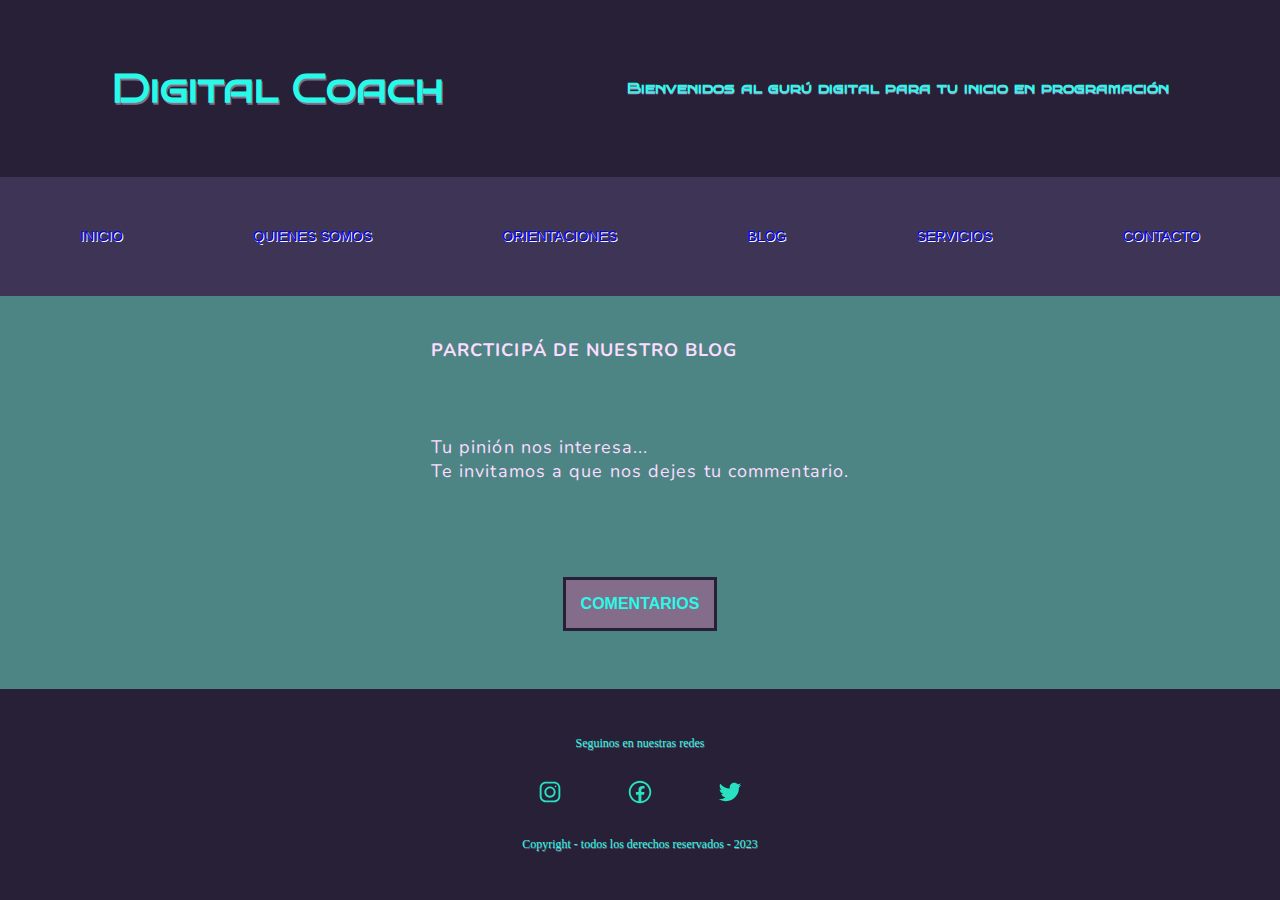
<file: Blog.html>
<!DOCTYPE html>
<html lang="en">

<head>
  <meta charset="UTF-8">
  <meta http-equiv="X-UA-Compatible" content="IE=edge">
  <meta name="viewport" content="width=device-width, initial-scale=1.0">
  <link rel="stylesheet" href="./Css/Blog.css">
  <title> Digital Coach | Nuestro Blog </title>

</head>

<body>
  <div class="container">
    <div class="color__fondo-superior"></div>


    <header class="element1 encabezado">
      <div class="Logo">
        <h1>Digital Coach</h1>
      </div>

      <div class="Bienvenidos">
        <h4>Bienvenidos al gurú digital para tu inicio en programación</h4>
      </div>
    </header>


    <nav class="nav-general">
      <ul class="Ul-li-especifico">
        <li><a class="Links" href="./Index.html">Inicio</a></li>
        <li><a class="Links" href="./Quienes-somos.html">Quienes Somos</a></li>
        <li><a class="Links" href="./Orientaciones.html">Orientaciones</a></li>
        <li><a class="Links" href="./Blog.html">Blog</a></li>
        <li><a class="Links" href="./Servicios.html">Servicios</a></li>
        <li><a class="Links" href="./Contacto.html">Contacto</a></li>
      </ul>
    </nav>

    <div class="consulta-API__texto">
      <h3>Parcticipá de nuestro blog</h3>
      <p>Tu pinión nos interesa... <br> Te invitamos a que nos dejes tu commentario. </p>
    </div>

    <div class="consulta-API__tabla">
      <table>
        <thead>
          <tr id="fila_encabezado">
            <th colspan="2">COMENTARIOS</th>
          </tr>
        </thead>

        <tbody id="data">
          <!-- Acá va el contenido de la consulta a la API -->
        </tbody>
      </table>
    </div>

    <footer class="element5 pie__div">
      <p class="pie__texto">Seguinos en nuestras redes</p>
      <ul class="pie__lista">
        <li class="pie__items"><a href="https://www.instagram.com/" target="_blank" class="pie__icono"><img
              src="./Imagenes/instagram.svg" id="icono-redes"></a></li>
        <li class="pie__items"><a href="https://www.facebook.com/" target="_blank" class="pie__icono"><img
              src="./Imagenes/facebook.svg"></a></li>
        <li class="pie__items"><a href="https://twitter.com/" target="_blank" class="pie__icono"><img
              src="./Imagenes/twitter.svg"></a></li>
      </ul>
      <p class="pie__texto">Copyright - todos los derechos reservados - 2023</p>
    </footer>
  </div>

  <script src="./Js/app.js"></script>
</body>

</html>
</file>
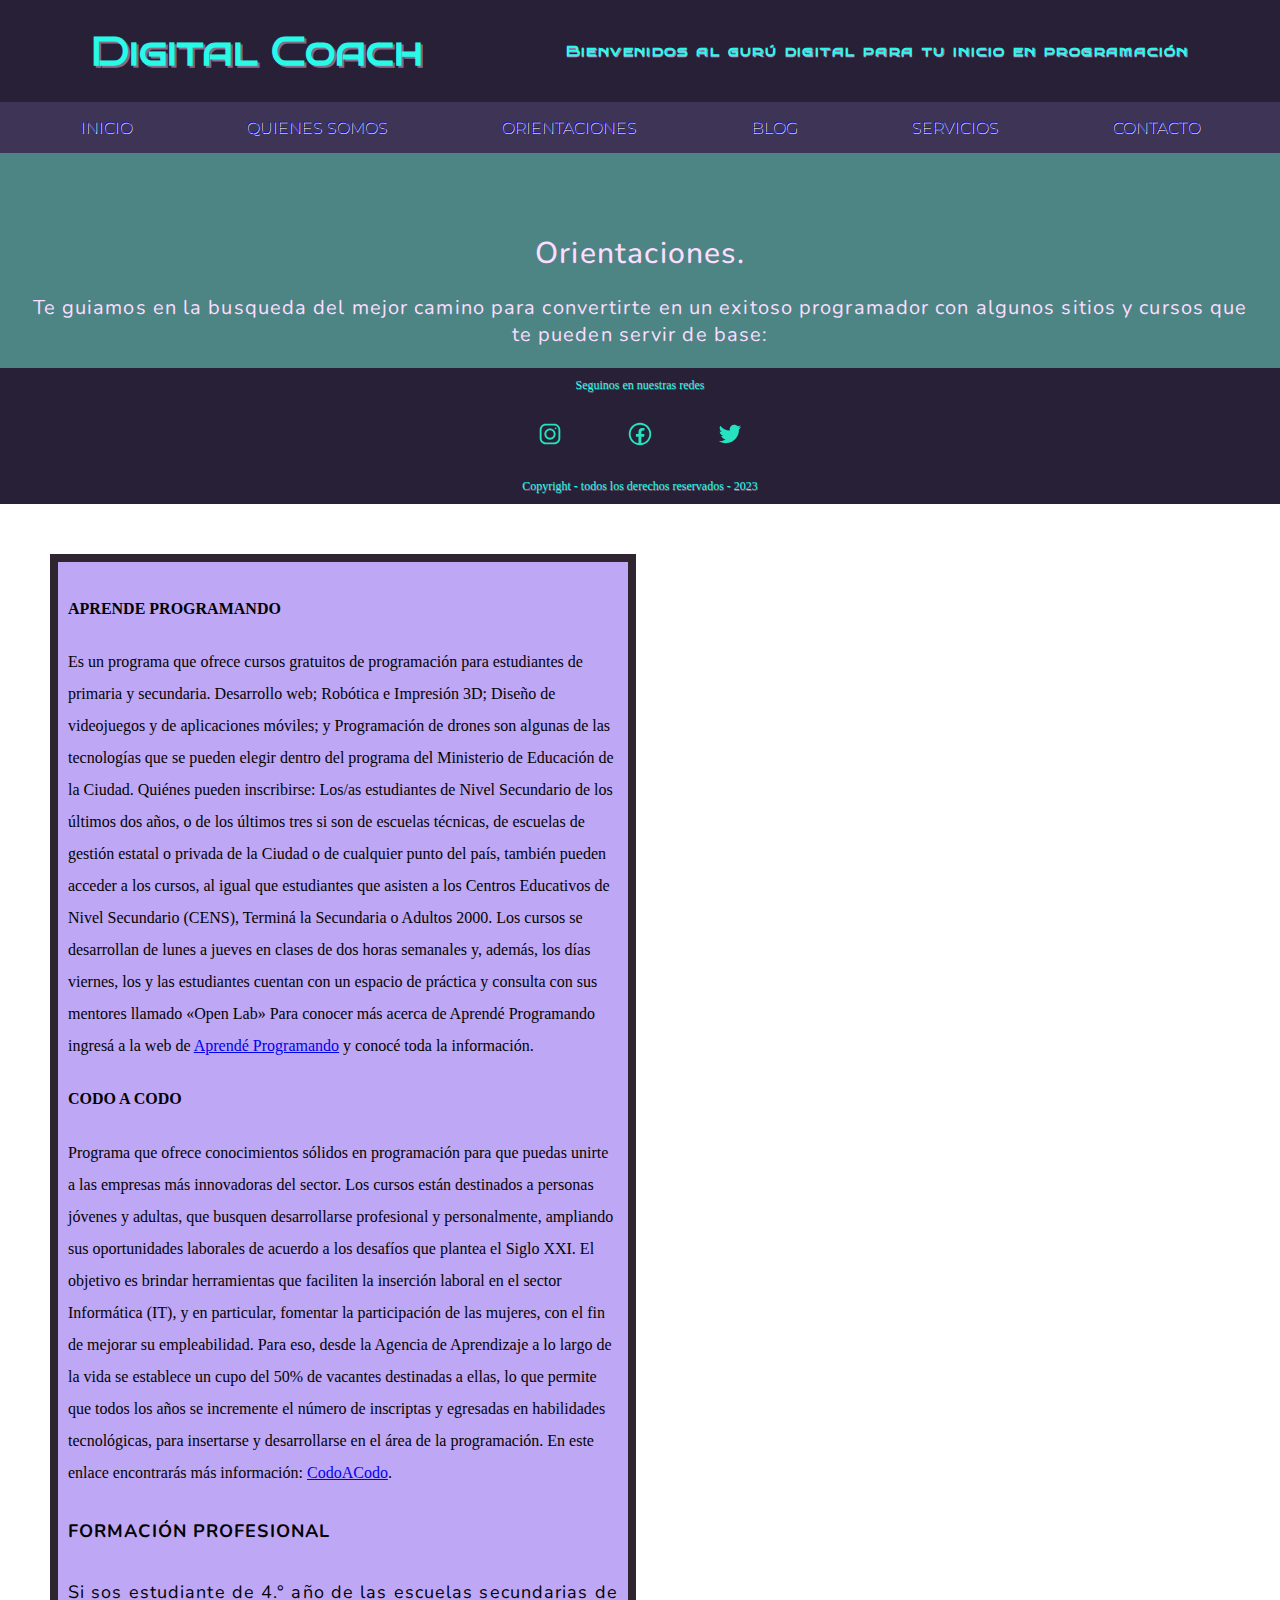
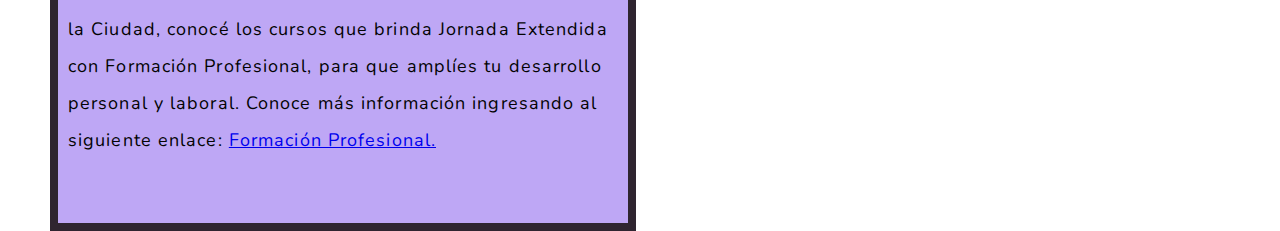
<file: Orientaciones.html>
<!DOCTYPE html>
<html lang="es">

<head>
  <meta charset="UTF-8">
  <meta http-equiv="X-UA-Compatible" content="IE=edge">
  <meta name="viewport" content="width=device-width, initial-scale=1.0">
  <link rel="stylesheet" href="./Css/Orientaciones-Style.css">
  <title> Digital Coach | Orientaciones </title>
</head>

<body>
  <div class="container">

    <div class="color__fondo-superior"></div>


    <header class="element1 encabezado">
      <div class="Logo">
        <h1>Digital Coach</h1>
      </div>

      <div class="Bienvenidos">
        <h4> Bienvenidos al gurú digital para tu inicio en programación </h4>
      </div>
    </header>


    <nav class="nav-general">
      <ul class="Ul-li-especifico">
        <li><a class="Links" href="./Index.html">Inicio</a></li>
        <li><a class="Links" href="./Quienes-somos.html">Quienes Somos</a></li>
        <li><a class="Links" href="./Orientaciones.html">Orientaciones</a></li>
        <li><a class="Links" href="./Blog.html">Blog</a></li>
        <li><a class="Links" href="./Servicios.html">Servicios</a></li>
        <li><a class="Links" href="./Contacto.html">Contacto</a></li>
      </ul>
    </nav>

    <div class="Orientaciones">
      Orientaciones.
    </div>

    <div class="intro">
      <p>
        Te guiamos en la busqueda del mejor camino para convertirte en un exitoso programador con algunos sitios y
        cursos que te pueden servir de base:
      </p>
    </div>

    <div class="box">
      <div class="box-Aprende">
        <h4>
          APRENDE PROGRAMANDO
        </h4>
        <p>
          Es un programa que ofrece cursos gratuitos de programación para estudiantes de primaria y secundaria.
          Desarrollo web; Robótica e Impresión 3D; Diseño de videojuegos y de aplicaciones móviles; y Programación de
          drones son algunas de las tecnologías que se pueden elegir dentro del programa del Ministerio de Educación
          de la Ciudad.
          Quiénes pueden inscribirse:
          Los/as estudiantes de Nivel Secundario de los últimos dos años, o de los últimos tres si son de escuelas
          técnicas, de escuelas de gestión estatal o privada de la Ciudad o de cualquier punto del país, también
          pueden acceder a los cursos, al igual que estudiantes que asisten a los Centros Educativos de Nivel
          Secundario (CENS), Terminá la Secundaria o Adultos 2000.
          Los cursos se desarrollan de lunes a jueves en clases de dos horas semanales y, además, los días viernes,
          los y las estudiantes cuentan con un espacio de práctica y consulta con sus mentores llamado «Open Lab»
          Para conocer más acerca de Aprendé Programando ingresá a la web de <a
            href="https://aprendeprogramandoinscripciones.bue.edu.ar/" target="_blank">Aprendé Programando</a> y
          conocé toda la información.
        </p>
      </div>

      <div class="box-CaC">
        <h4>
          CODO A CODO
        </h4>
        <p>
          Programa que ofrece conocimientos sólidos en programación para que puedas unirte a las empresas más
          innovadoras del sector.
          Los cursos están destinados a personas jóvenes y adultas, que busquen desarrollarse profesional y
          personalmente, ampliando sus oportunidades laborales de acuerdo a los desafíos que plantea el Siglo XXI.
          El objetivo es brindar herramientas que faciliten la inserción laboral en el sector Informática (IT), y en
          particular, fomentar la participación de las mujeres, con el fin de mejorar su empleabilidad. Para eso,
          desde la Agencia de Aprendizaje a lo largo de la vida se establece un cupo del 50% de vacantes destinadas a
          ellas, lo que permite que todos los años se incremente el número de inscriptas y egresadas en habilidades
          tecnológicas, para insertarse y desarrollarse en el área de la programación.
          En este enlace encontrarás más información: <a
            href="https://buenosaires.gob.ar/educacion/codocodo/el-programa" target="_blank">CodoACodo</a>.
        </p>
      </div>

      <div class="box-Formacion">
        <h4>
          FORMACIÓN PROFESIONAL
        </h4>
        <p>
          Si sos estudiante de 4.° año de las escuelas secundarias de la Ciudad, conocé los cursos que brinda Jornada
          Extendida con Formación Profesional, para que amplíes tu desarrollo personal y laboral.
          Conoce más información ingresando al siguiente enlace: <a href="https://agenciadeaprendizaje.bue.edu.ar/"
            target="_blank">Formación Profesional.</a>
        </p>
      </div>

    </div>

    <footer class="element5 pie__div">
      <p class="pie__texto">Seguinos en nuestras redes</p>
      <ul class="pie__lista">
        <li class="pie__items"><a href="https://www.instagram.com/" target="_blank" class="pie__icono"><img
              src="./Imagenes/instagram.svg" id="icono-redes"></a></li>
        <li class="pie__items"><a href="https://www.facebook.com/" target="_blank" class="pie__icono"><img
              src="./Imagenes/facebook.svg"></a></li>
        <li class="pie__items"><a href="https://twitter.com/" target="_blank" class="pie__icono"><img
              src="./Imagenes/twitter.svg"></a></li>
      </ul>
      <p class="pie__texto">Copyright - todos los derechos reservados - 2023</p>
    </footer>
  </div>

</body>

</html>
</file>
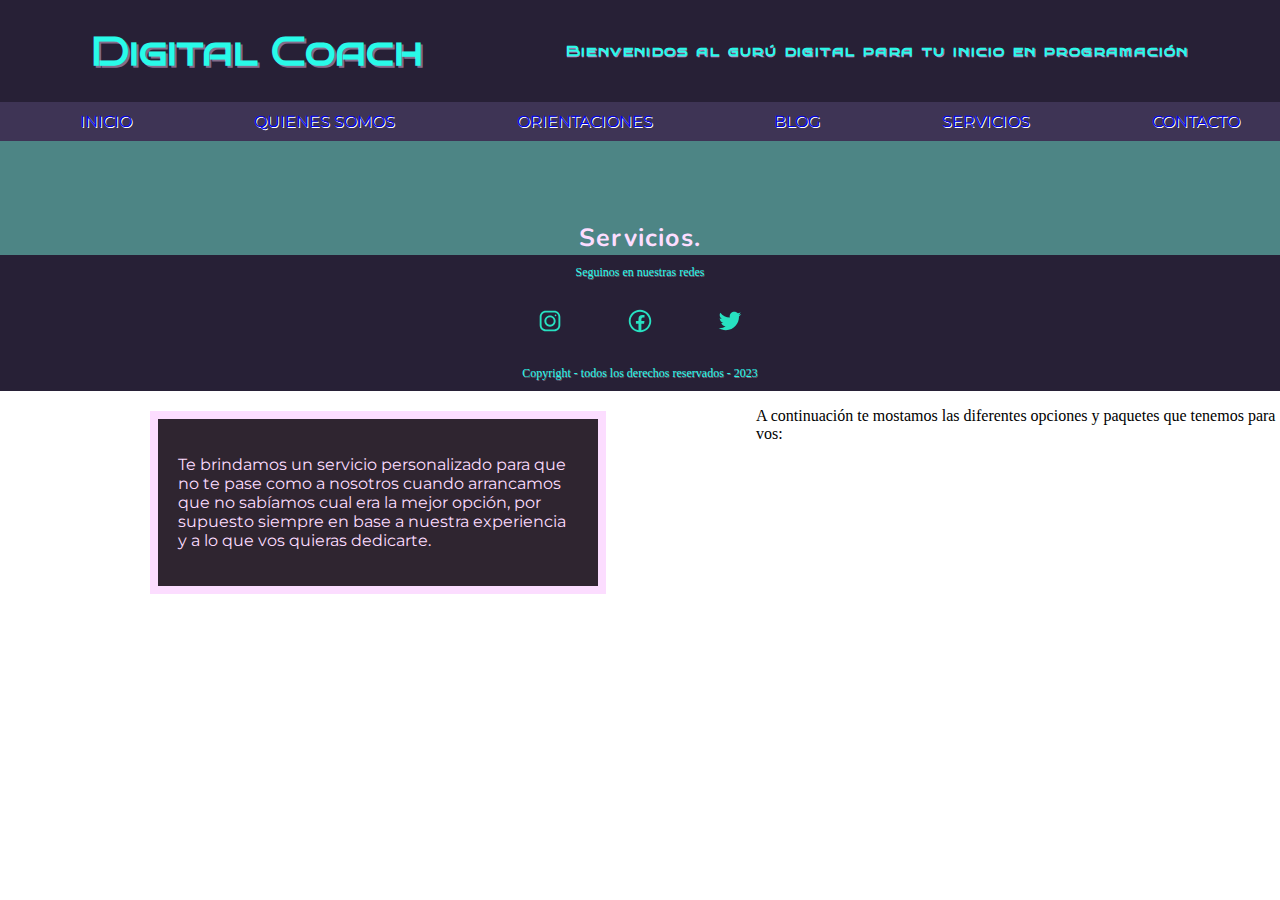
<file: Servicios.html>
<!DOCTYPE html>
<html lang="en">

<head>
  <meta charset="UTF-8">
  <meta http-equiv="X-UA-Compatible" content="IE=edge">
  <meta name="viewport" content="width=device-width, initial-scale=1.0">
  <link rel="stylesheet" href="./Css/Servicios.css">
  <title> Digital Coach | Home </title>

</head>

<body>
  <div class="container">
    <div class="color__fondo-superior"></div>


    <header class="element1 encabezado">
      <div class="Logo">
        <h1>Digital Coach</h1>
      </div>

      <div class="Bienvenidos">
        <h4>Bienvenidos al gurú digital para tu inicio en programación</h4>
      </div>
    </header>


    <nav class="nav-general">
      <ul class="Ul-li-especifico">
        <li><a class="Links" href="./Index.html">Inicio</a></li>
        <li><a class="Links" href="./Quienes-somos.html">Quienes Somos</a></li>
        <li><a class="Links" href="./Orientaciones.html">Orientaciones</a></li>
        <li><a class="Links" href="./Blog.html">Blog</a></li>
        <li><a class="Links" href="./Servicios.html">Servicios</a></li>
        <li><a class="Links" href="./Contacto.html">Contacto</a></li>
      </ul>
    </nav>

    <div class="Servicios">
      Servicios.
    </div>


    <div class="box">
      <p class="p">
        Te brindamos un servicio personalizado para que no te pase como a nosotros cuando
        arrancamos que no sabíamos cual era la mejor opción, por supuesto siempre en base a nuestra
        experiencia y a lo que vos quieras dedicarte.
      </p>
    </div>
    <div class="packs">
      <p>
        A continuación te mostamos las diferentes opciones y paquetes que tenemos para vos:
      </p>
    </div>

    <footer class="element5 pie__div">
      <p class="pie__texto">Seguinos en nuestras redes</p>
      <ul class="pie__lista">
        <li class="pie__items"><a href="https://www.instagram.com/" target="_blank" class="pie__icono"><img
              src="./Imagenes/instagram.svg" id="icono-redes"></a></li>
        <li class="pie__items"><a href="https://www.facebook.com/" target="_blank" class="pie__icono"><img
              src="./Imagenes/facebook.svg"></a></li>
        <li class="pie__items"><a href="https://twitter.com/" target="_blank" class="pie__icono"><img
              src="./Imagenes/twitter.svg"></a></li>
      </ul>
      <p class="pie__texto">Copyright - todos los derechos reservados - 2023</p>
    </footer>
  </div>
</body>

</html>
</file>
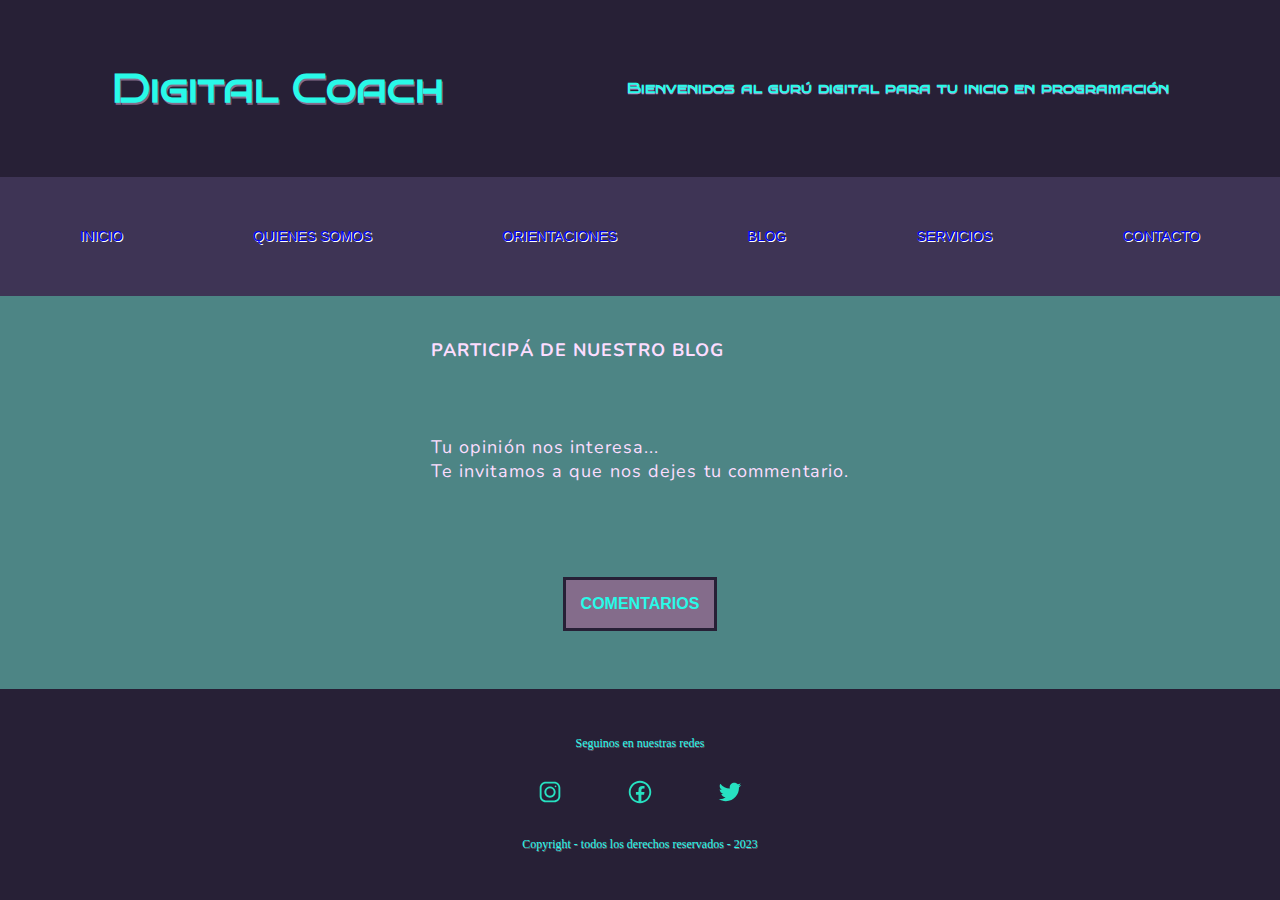
<file: html/Blog.html>
<!DOCTYPE html>
<html lang="en">

<head>
  <meta charset="UTF-8">
  <meta http-equiv="X-UA-Compatible" content="IE=edge">
  <meta name="viewport" content="width=device-width, initial-scale=1.0">
  <link rel="stylesheet" href="../Css/blog.css">
  <title> Digital Coach | Nuestro Blog </title>

</head>

<body>
  <div class="container">
    <div class="color__fondo-superior"></div>

    <header class="element1 encabezado">
      <div class="Logo">
        <h1>Digital Coach</h1>
      </div>

      <div class="Bienvenidos">
        <h4>Bienvenidos al gurú digital para tu inicio en programación</h4>
      </div>
    </header>


    <nav class="nav-general">
      <ul class="Ul-li-especifico">
        <li><a class="Links" href="../index.html">Inicio</a></li>
        <li><a class="Links" href="./Quienes-somos.html">Quienes Somos</a></li>
        <li><a class="Links" href="./Orientaciones.html">Orientaciones</a></li>
        <li><a class="Links" href="./Blog.html">Blog</a></li>
        <li><a class="Links" href="./Servicios.html">Servicios</a></li>
        <li><a class="Links" href="./Contacto.html">Contacto</a></li>
      </ul>
    </nav>

    <div class="consulta-API__texto">
      <h3>Participá de nuestro blog</h3>
      <p>Tu opinión nos interesa... <br> Te invitamos a que nos dejes tu commentario. </p>
    </div>

    <div class="consulta-API__tabla">
      <table>
        <thead>
          <tr id="fila_encabezado">
            <th colspan="2">COMENTARIOS</th>
          </tr>
        </thead>

        <tbody id="data">
          <!-- Acá va el contenido de la consulta a la API -->
        </tbody>
      </table>
    </div>

    <footer class="element5 pie__div">
      <p class="pie__texto">Seguinos en nuestras redes</p>
      <ul class="pie__lista">
        <li class="pie__items"><a href="https://www.instagram.com/" target="_blank" class="pie__icono"><img
              src="../Imagenes/instagram.svg" id="icono-redes"></a></li>
        <li class="pie__items"><a href="https://www.facebook.com/" target="_blank" class="pie__icono"><img
              src="../Imagenes/facebook.svg"></a></li>
        <li class="pie__items"><a href="https://twitter.com/" target="_blank" class="pie__icono"><img
              src="../Imagenes/twitter.svg"></a></li>
      </ul>
      <p class="pie__texto">Copyright - todos los derechos reservados - 2023</p>
    </footer>
  </div>

  <script src="../Js/app.js"></script>
</body>

</html>
</file>
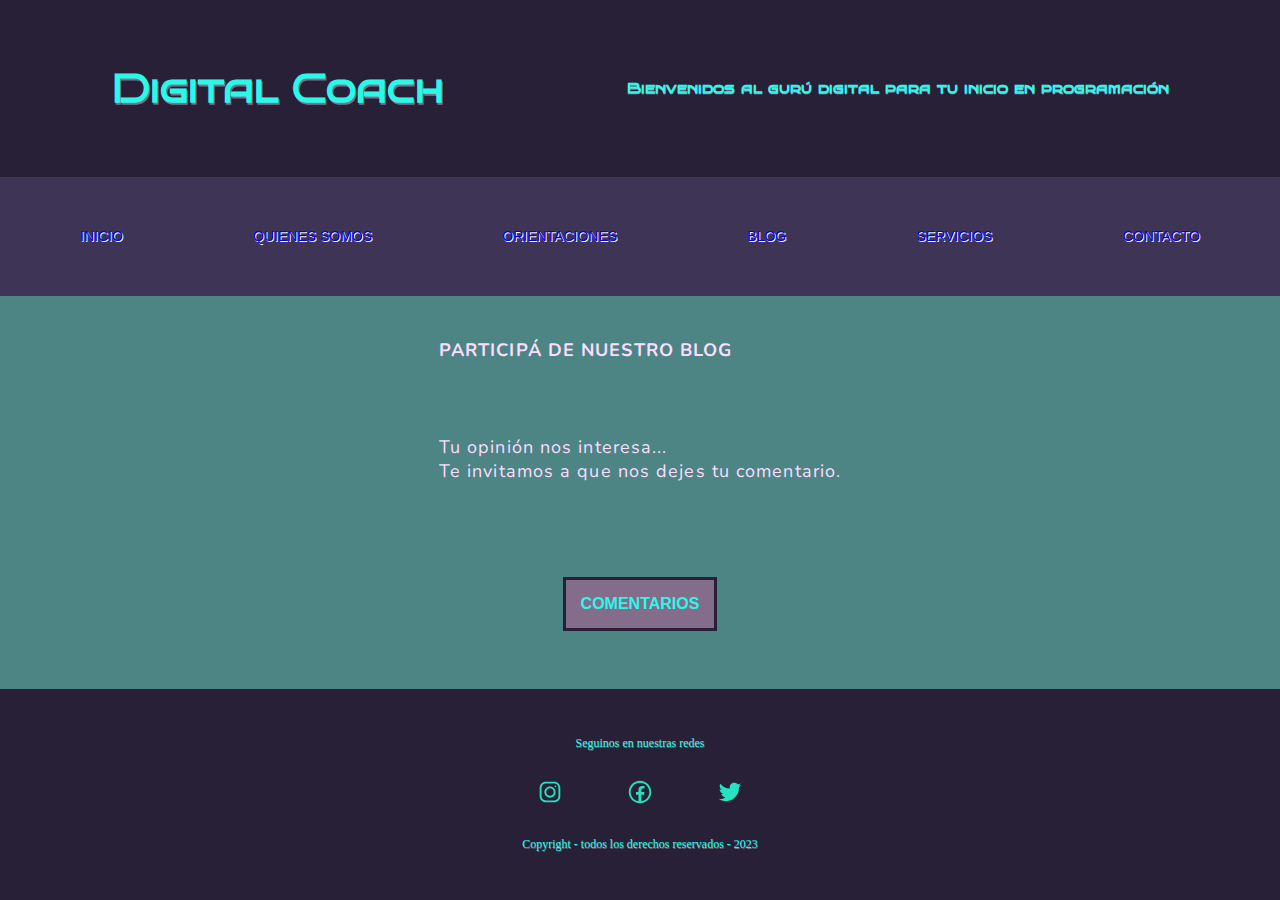
<file: html/blog.html>
<!DOCTYPE html>
<html lang="en">

<head>
  <meta charset="UTF-8">
  <meta http-equiv="X-UA-Compatible" content="IE=edge">
  <meta name="viewport" content="width=device-width, initial-scale=1.0">
  <link rel="stylesheet" href="../Css/blog.css">
  <title> Digital Coach | Nuestro Blog </title>

</head>

<body>
  <div class="container">
    <div class="color__fondo-superior"></div>

    <header class="element1 encabezado">
      <div class="Logo">
        <h1>Digital Coach</h1>
      </div>

      <div class="Bienvenidos">
        <h4>Bienvenidos al gurú digital para tu inicio en programación</h4>
      </div>
    </header>


    <nav class="nav-general">
      <ul class="Ul-li-especifico">
        <li><a class="Links" href="../index.html">Inicio</a></li>
        <li><a class="Links" href="./Quienes-somos.html">Quienes Somos</a></li>
        <li><a class="Links" href="./Orientaciones.html">Orientaciones</a></li>
        <li><a class="Links" href="./blog.html">Blog</a></li>
        <li><a class="Links" href="./Servicios.html">Servicios</a></li>
        <li><a class="Links" href="./Contacto.html">Contacto</a></li>
      </ul>
    </nav>

    <div class="consulta-API__texto">
      <h3>Participá de nuestro blog</h3>
      <p>Tu opinión nos interesa... <br> Te invitamos a que nos dejes tu comentario. </p>
    </div>

    <div class="consulta-API__tabla">
      <table>
        <thead>
          <tr id="fila_encabezado">
            <th colspan="2">COMENTARIOS</th>
          </tr>
        </thead>

        <tbody id="data">
          <!-- Acá va el contenido de la consulta a la API -->
        </tbody>
      </table>
    </div>

    <footer class="element5 pie__div">
      <p class="pie__texto">Seguinos en nuestras redes</p>
      <ul class="pie__lista">
        <li class="pie__items"><a href="https://www.instagram.com/" target="_blank" class="pie__icono"><img
              src="../Imagenes/instagram.svg" id="icono-redes"></a></li>
        <li class="pie__items"><a href="https://www.facebook.com/" target="_blank" class="pie__icono"><img
              src="../Imagenes/facebook.svg"></a></li>
        <li class="pie__items"><a href="https://twitter.com/" target="_blank" class="pie__icono"><img
              src="../Imagenes/twitter.svg"></a></li>
      </ul>
      <p class="pie__texto">Copyright - todos los derechos reservados - 2023</p>
    </footer>
  </div>

  <script src="../Js/app.js"></script>
</body>

</html>
</file>
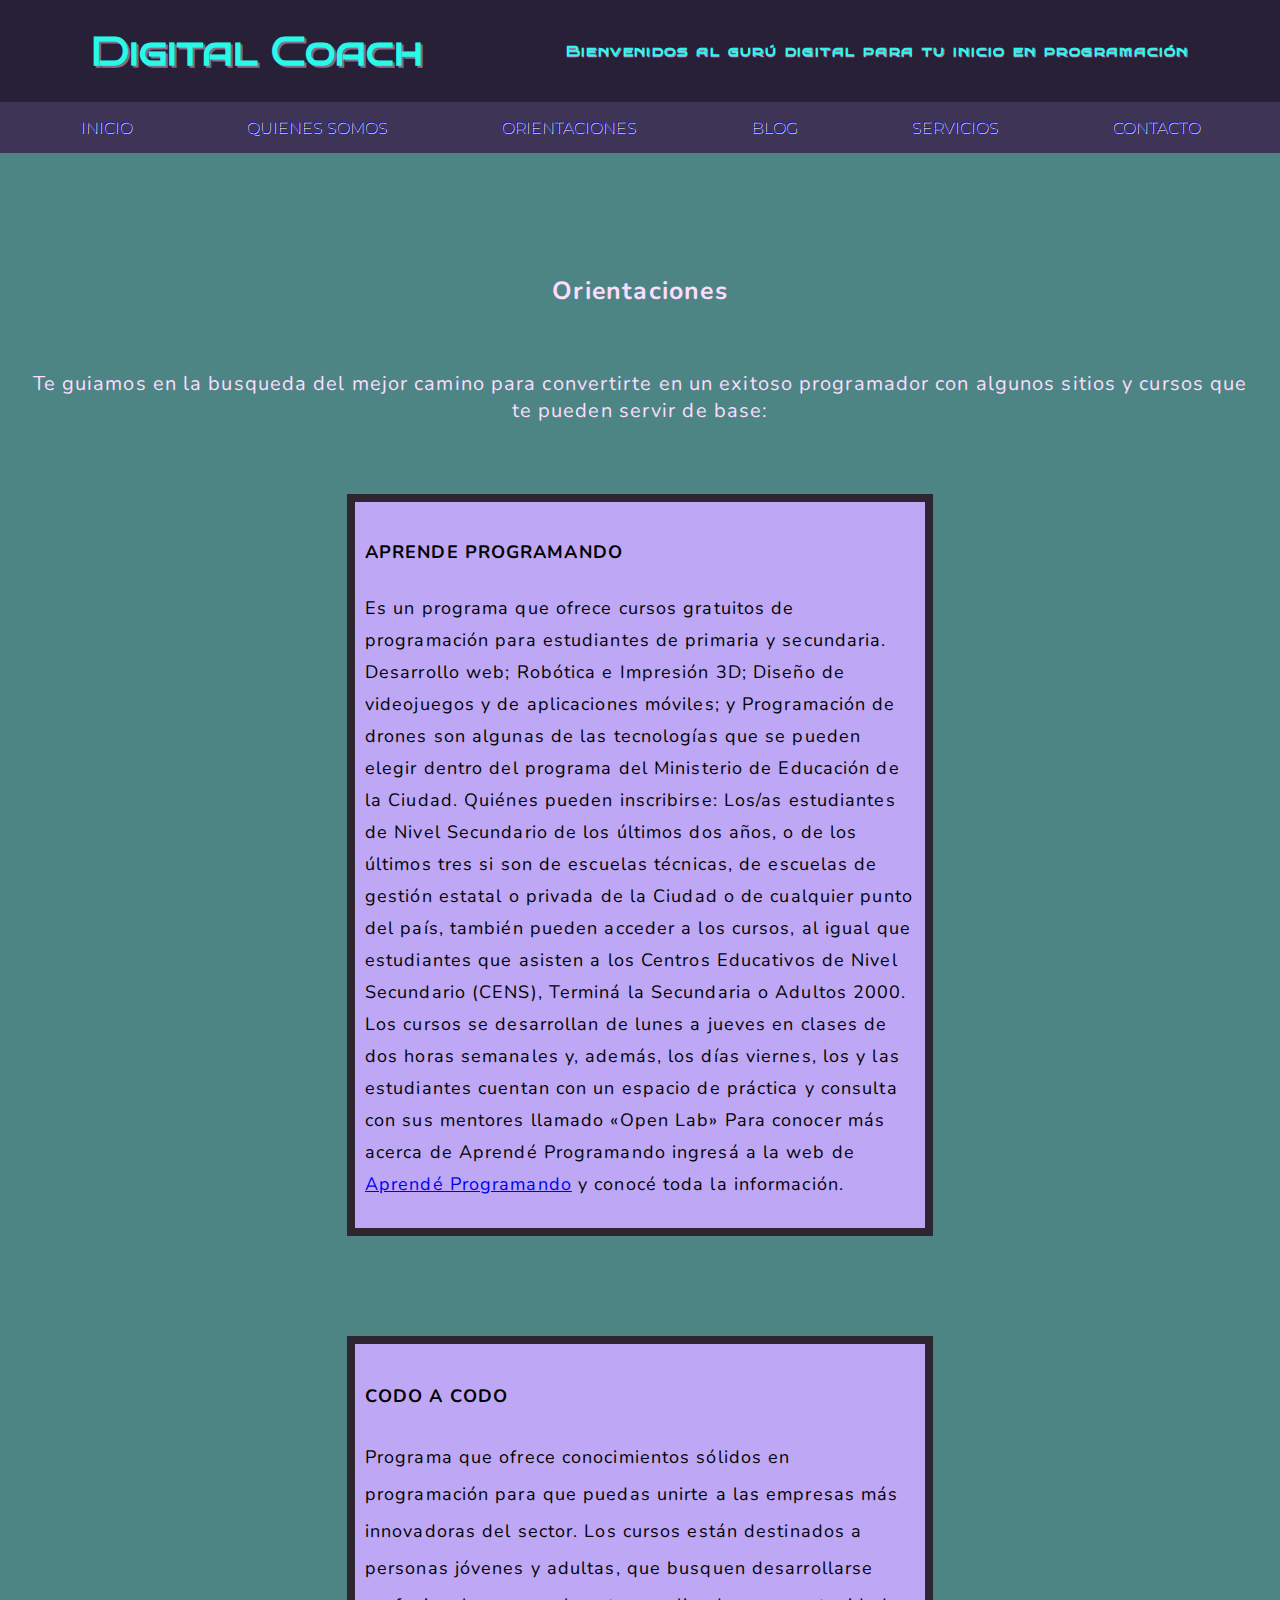
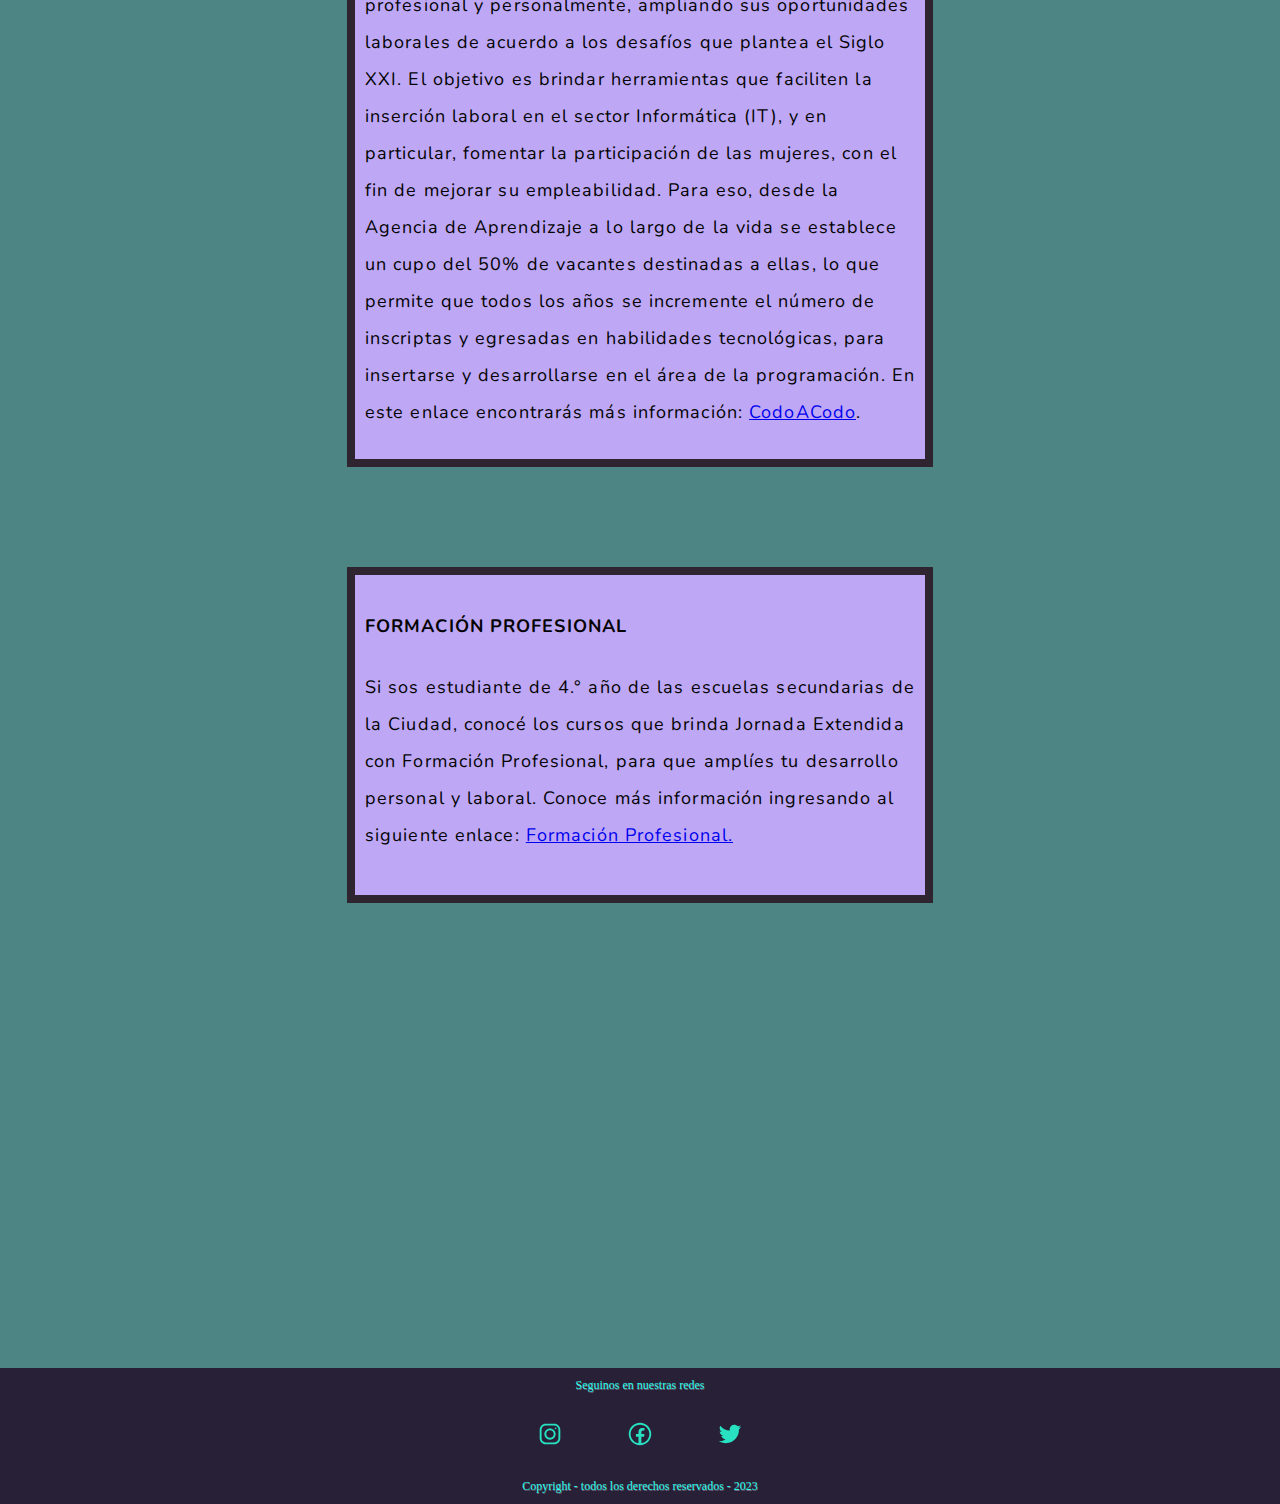
<file: html/Orientaciones.html>
<!DOCTYPE html>
<html lang="es">

<head>
  <meta charset="UTF-8">
  <meta http-equiv="X-UA-Compatible" content="IE=edge">
  <meta name="viewport" content="width=device-width, initial-scale=1.0">
  <link rel="stylesheet" href="../Css/Orientaciones-Style.css">
  <title> Digital Coach | Orientaciones </title>
</head>

<body>
  <div class="container">

    <div class="color__fondo-superior"></div>


    <header class="element1 encabezado">
      <div class="Logo">
        <h1>Digital Coach</h1>
      </div>

      <div class="Bienvenidos">
        <h4> Bienvenidos al gurú digital para tu inicio en programación </h4>
      </div>
    </header>


    <nav class="nav-general">
      <ul class="Ul-li-especifico">
        <li><a class="Links" href="../index.html">Inicio</a></li>
        <li><a class="Links" href="./Quienes-somos.html">Quienes Somos</a></li>
        <li><a class="Links" href="./Orientaciones.html">Orientaciones</a></li>
        <li><a class="Links" href="./blog.html">Blog</a></li>
        <li><a class="Links" href="./Servicios.html">Servicios</a></li>
        <li><a class="Links" href="./Contacto.html">Contacto</a></li>
      </ul>
    </nav>

    <div class="Orientaciones">
      <h5>Orientaciones</h5>
    </div>

    <div class="intro">
      <p>
        Te guiamos en la busqueda del mejor camino para convertirte en un exitoso programador con algunos sitios y
        cursos que te pueden servir de base:
      </p>
    </div>

    <div class="box-container">
      <div class="box">
        <h4>
          APRENDE PROGRAMANDO
        </h4>
        <p>
          Es un programa que ofrece cursos gratuitos de programación para estudiantes de primaria y secundaria.
          Desarrollo web; Robótica e Impresión 3D; Diseño de videojuegos y de aplicaciones móviles; y Programación de
          drones son algunas de las tecnologías que se pueden elegir dentro del programa del Ministerio de Educación
          de la Ciudad.
          Quiénes pueden inscribirse:
          Los/as estudiantes de Nivel Secundario de los últimos dos años, o de los últimos tres si son de escuelas
          técnicas, de escuelas de gestión estatal o privada de la Ciudad o de cualquier punto del país, también
          pueden acceder a los cursos, al igual que estudiantes que asisten a los Centros Educativos de Nivel
          Secundario (CENS), Terminá la Secundaria o Adultos 2000.
          Los cursos se desarrollan de lunes a jueves en clases de dos horas semanales y, además, los días viernes,
          los y las estudiantes cuentan con un espacio de práctica y consulta con sus mentores llamado «Open Lab»
          Para conocer más acerca de Aprendé Programando ingresá a la web de <a
            href="https://aprendeprogramandoinscripciones.bue.edu.ar/" target="_blank">Aprendé Programando</a> y
          conocé toda la información.
        </p>
      </div>

      <div class="box" id="CAC">
        <h4>
          CODO A CODO
        </h4>
        <p>
          Programa que ofrece conocimientos sólidos en programación para que puedas unirte a las empresas más
          innovadoras del sector.
          Los cursos están destinados a personas jóvenes y adultas, que busquen desarrollarse profesional y
          personalmente, ampliando sus oportunidades laborales de acuerdo a los desafíos que plantea el Siglo XXI.
          El objetivo es brindar herramientas que faciliten la inserción laboral en el sector Informática (IT), y en
          particular, fomentar la participación de las mujeres, con el fin de mejorar su empleabilidad. Para eso,
          desde la Agencia de Aprendizaje a lo largo de la vida se establece un cupo del 50% de vacantes destinadas a
          ellas, lo que permite que todos los años se incremente el número de inscriptas y egresadas en habilidades
          tecnológicas, para insertarse y desarrollarse en el área de la programación.
          En este enlace encontrarás más información: <a
            href="https://buenosaires.gob.ar/educacion/codocodo/el-programa" target="_blank">CodoACodo</a>.
        </p>
      </div>

      <div class="box-container2">
        <div class="box box-Formacion">
          <h4>
            FORMACIÓN PROFESIONAL
          </h4>
          <p>
            Si sos estudiante de 4.° año de las escuelas secundarias de la Ciudad, conocé los cursos que brinda Jornada
            Extendida con Formación Profesional, para que amplíes tu desarrollo personal y laboral.
            Conoce más información ingresando al siguiente enlace: <a href="https://agenciadeaprendizaje.bue.edu.ar/"
              target="_blank">Formación Profesional.</a>
          </p>
        </div>

        <div class="video-container">
          <iframe width="560" height="315" src="https://www.youtube.com/embed/79wd8_lZx3g" title="YouTube video player" frameborder="0" allow="accelerometer; autoplay; clipboard-write; encrypted-media; gyroscope; picture-in-picture; web-share" allowfullscreen></iframe>
        </div>

      </div>

    </div>

    <footer class="element5 pie__div">
      <p class="pie__texto">Seguinos en nuestras redes</p>
      <ul class="pie__lista">
        <li class="pie__items"><a href="https://www.instagram.com/" target="_blank" class="pie__icono"><img
              src="../Imagenes/instagram.svg" id="icono-redes"></a></li>
        <li class="pie__items"><a href="https://www.facebook.com/" target="_blank" class="pie__icono"><img
              src="../Imagenes/facebook.svg"></a></li>
        <li class="pie__items"><a href="https://twitter.com/" target="_blank" class="pie__icono"><img
              src="../Imagenes/twitter.svg"></a></li>
      </ul>
      <p class="pie__texto">Copyright - todos los derechos reservados - 2023</p>
    </footer>
  </div>

</body>

</html>
</file>
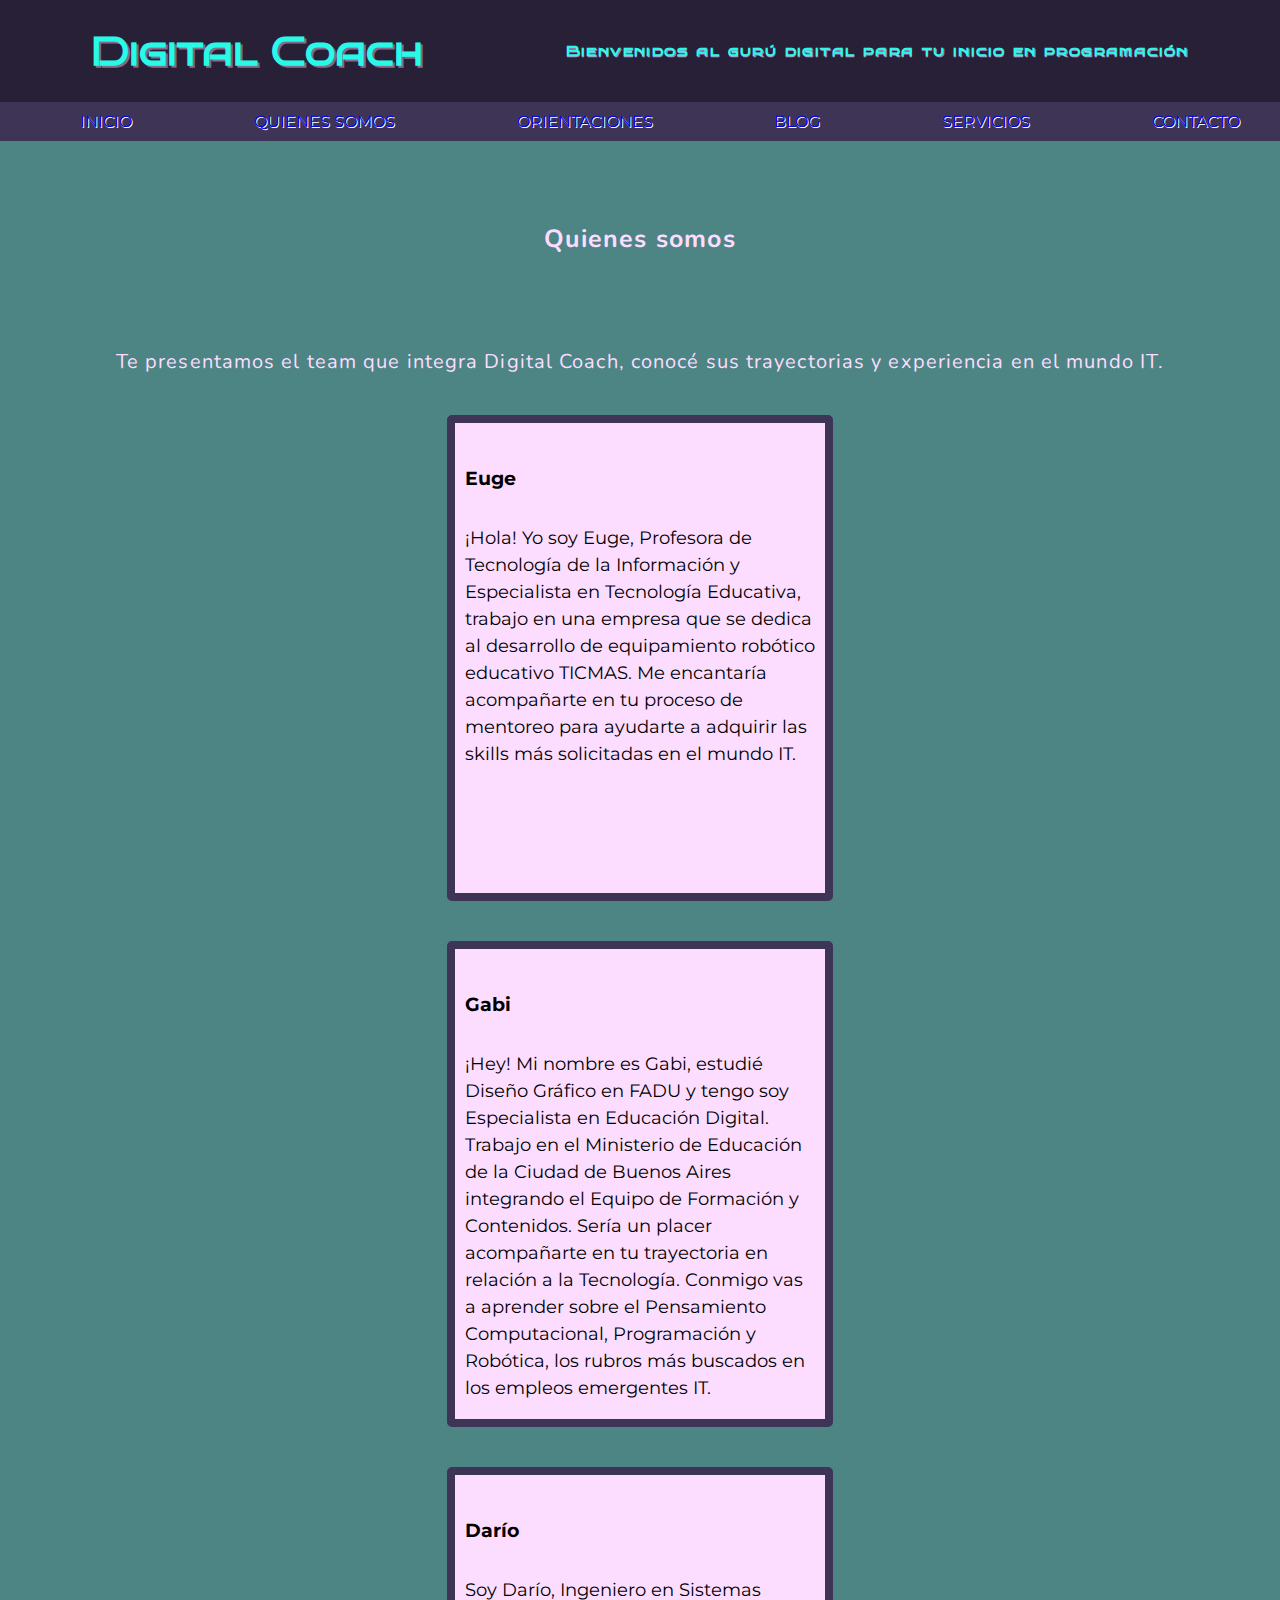
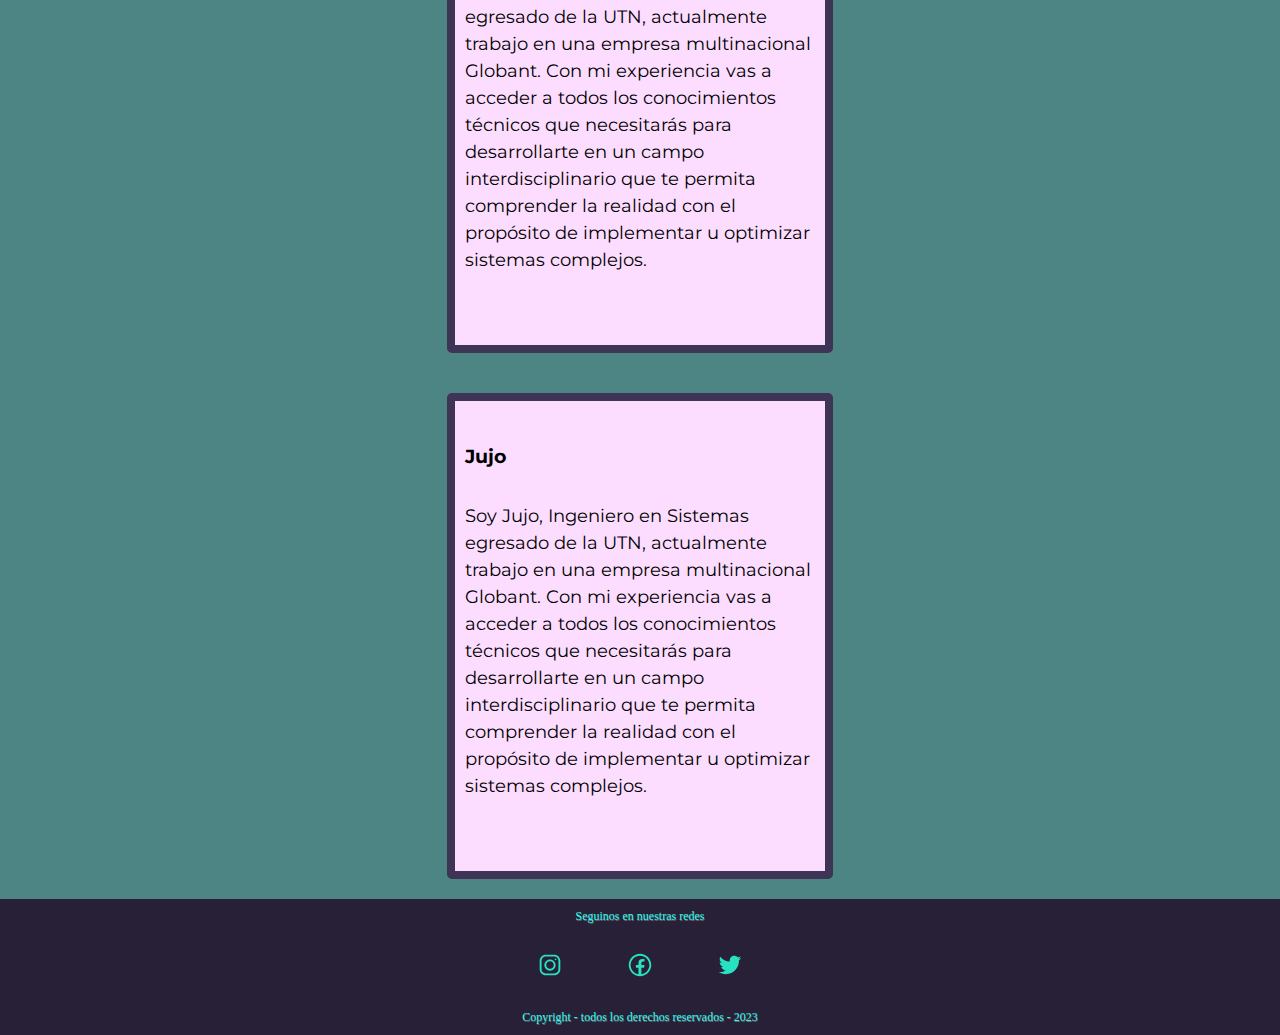
<file: html/Quienes-somos.html>
<!DOCTYPE html>
<html lang="en">

<head>
  <meta charset="UTF-8" />
  <meta http-equiv="X-UA-Compatible" content="IE=edge" />
  <meta name="viewport" content="width=device-width, initial-scale=1.0" />
  <link rel="stylesheet" href="../Css/Quienes-somos.css" />
  <title> Digital Coach | Quiénes Somos </title>
</head>

<body>
  <div class="container">
    <div class="color__fondo-superior"></div>
    <div class="color__fondo-inferior"></div>
    <!-- solo div con color, debe estar antes de cualquier contenido de la página  -->

    <header class="element1 encabezado">
      <div class="Logo">
        <h1>Digital Coach</h1>
      </div>

      <div class="Bienvenidos">
        <h4>Bienvenidos al gurú digital para tu inicio en programación</h4>
      </div>
    </header>

    <nav class="nav-general">
      <ul class="Ul-li-especifico">
        <li><a class="Links" href="../index.html">Inicio</a></li>
        <li><a class="Links" href="./Quienes-somos.html">Quienes Somos</a></li>
        <li><a class="Links" href="./Orientaciones.html">Orientaciones</a></li>
        <li><a class="Links" href="./blog.html">Blog</a></li>
        <li><a class="Links" href="./Servicios.html">Servicios</a></li>
        <li><a class="Links" href="./Contacto.html">Contacto</a></li>
      </ul>
    </nav>

    <div class="Quienes-Somos">
      <h5>Quienes somos</h5>
    </div>

    <div class="intro">
      <p>
        Te presentamos el team que integra Digital Coach, conocé sus
        trayectorias y experiencia en el mundo IT.
      </p>
    </div>
    <div class="box-container">
      <div class="box">
        <h5>Euge</h5>
        <p>
          ¡Hola! Yo soy Euge, Profesora de Tecnología de la Información y
          Especialista en Tecnología Educativa, trabajo en una empresa que se
          dedica al desarrollo de equipamiento robótico educativo TICMAS. Me
          encantaría acompañarte en tu proceso de mentoreo para ayudarte a
          adquirir las skills más solicitadas en el mundo IT.
        </p>
      </div>
      <div class="box">
        <h5>Gabi</h5>
        <p>
          ¡Hey! Mi nombre es Gabi, estudié Diseño Gráfico en FADU y tengo soy
          Especialista en Educación Digital. Trabajo en el Ministerio de
          Educación de la Ciudad de Buenos Aires integrando el Equipo de
          Formación y Contenidos. Sería un placer acompañarte en tu
          trayectoria en relación a la Tecnología. Conmigo vas a aprender
          sobre el Pensamiento Computacional, Programación y Robótica, los
          rubros más buscados en los empleos emergentes IT.
        </p>
      </div>
      <div class="box">
        <h5>Darío</h5>
        <p>
          Soy Darío, Ingeniero en Sistemas egresado de la UTN, actualmente
          trabajo en una empresa multinacional Globant. Con mi experiencia vas
          a acceder a todos los conocimientos técnicos que necesitarás para
          desarrollarte en un campo interdisciplinario que te permita
          comprender la realidad con el propósito de implementar u optimizar
          sistemas complejos.
        </p>
      </div>
      <div class="box">
        <h5>Jujo</h5>
        <p>
          Soy Jujo, Ingeniero en Sistemas egresado de la UTN, actualmente
          trabajo en una empresa multinacional Globant. Con mi experiencia vas
          a acceder a todos los conocimientos técnicos que necesitarás para
          desarrollarte en un campo interdisciplinario que te permita
          comprender la realidad con el propósito de implementar u optimizar
          sistemas complejos.
        </p>
      </div>
    </div>
    <footer class="element5 pie__div">
      <p class="pie__texto">Seguinos en nuestras redes</p>
      <ul class="pie__lista">
        <li class="pie__items"><a href="https://www.instagram.com/" target="_blank" class="pie__icono"><img
              src="../Imagenes/instagram.svg" id="icono-redes"></a></li>
        <li class="pie__items"><a href="https://www.facebook.com/" target="_blank" class="pie__icono"><img
              src="../Imagenes/facebook.svg"></a></li>
        <li class="pie__items"><a href="https://twitter.com/" target="_blank" class="pie__icono"><img
              src="../Imagenes/twitter.svg"></a></li>
      </ul>
      <p class="pie__texto">Copyright - todos los derechos reservados - 2023</p>
    </footer>
  </div>
</body>

</html>
</file>
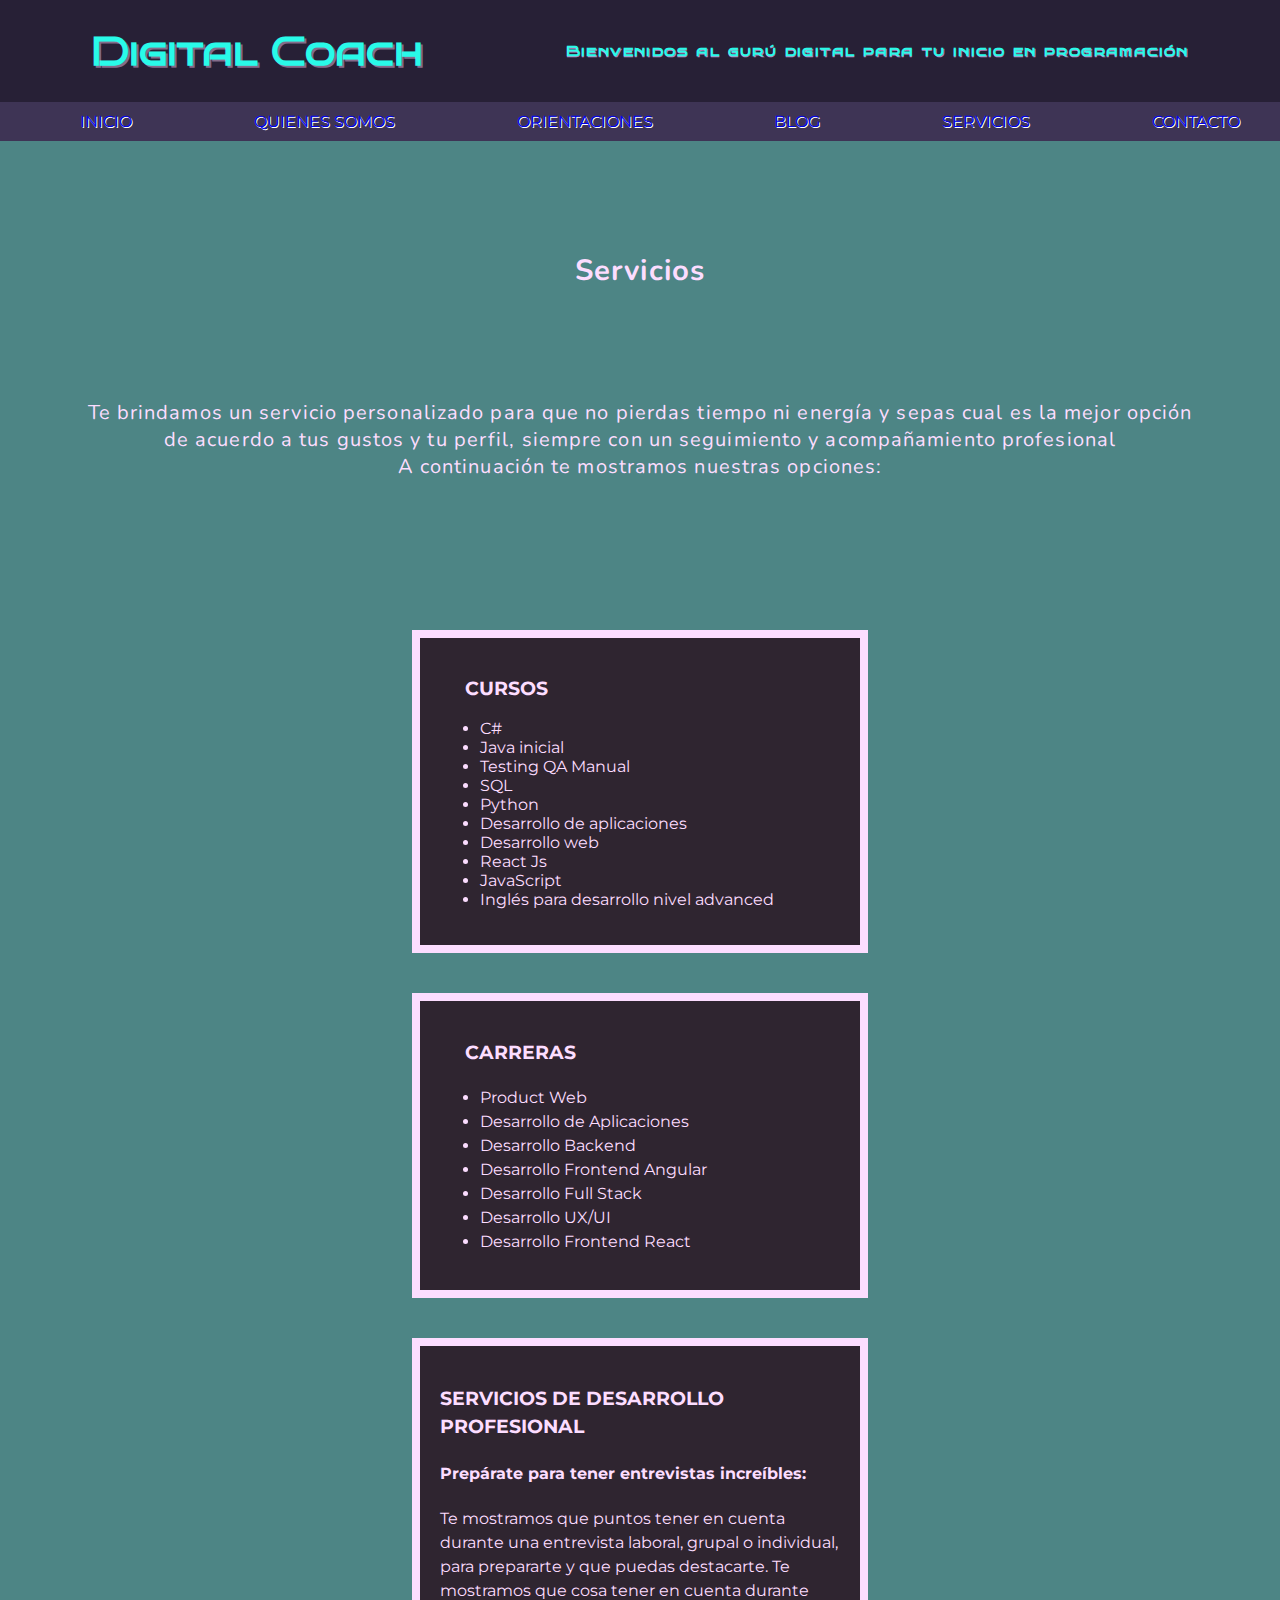
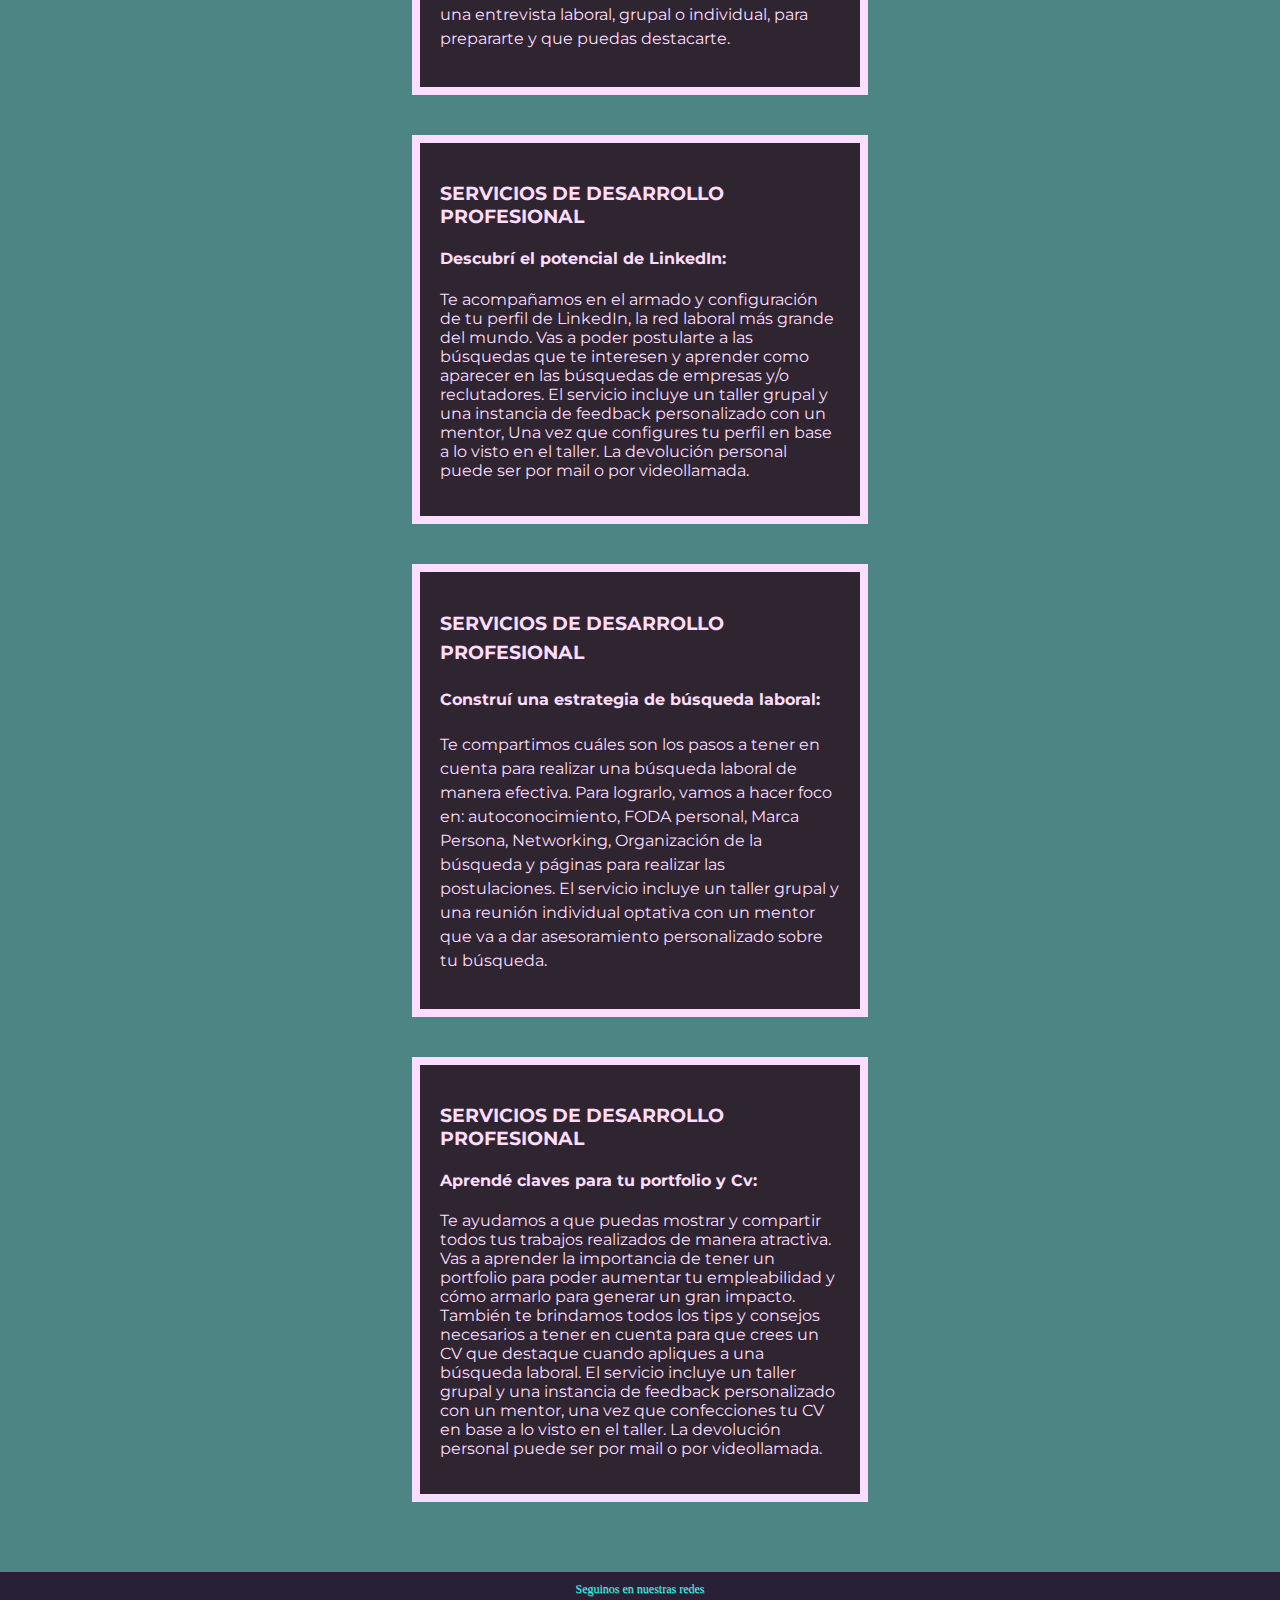
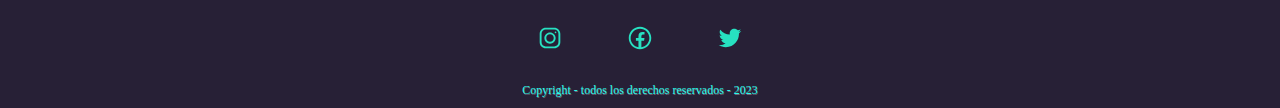
<file: html/Servicios.html>
<!DOCTYPE html>
<html lang="en">

<head>
  <meta charset="UTF-8">
  <meta http-equiv="X-UA-Compatible" content="IE=edge">
  <meta name="viewport" content="width=device-width, initial-scale=1.0">
  <link rel="stylesheet" href="../Css/Servicios.css">
  <title> Digital Coach | Home </title>

</head>

<body>
  <div class="container">
    <div class="color__fondo-superior"></div>


    <header class="element1 encabezado">
      <div class="Logo">
        <h1>Digital Coach</h1>
      </div>

      <div class="Bienvenidos">
        <h4>Bienvenidos al gurú digital para tu inicio en programación</h4>
      </div>
    </header>


    <nav class="nav-general">
      <ul class="Ul-li-especifico">
        <li><a class="Links" href="../index.html">Inicio</a></li>
        <li><a class="Links" href="./Quienes-somos.html">Quienes Somos</a></li>
        <li><a class="Links" href="./Orientaciones.html">Orientaciones</a></li>
        <li><a class="Links" href="./blog.html">Blog</a></li>
        <li><a class="Links" href="./Servicios.html">Servicios</a></li>
        <li><a class="Links" href="./Contacto.html">Contacto</a></li>
      </ul>
    </nav>

    <div class="Servicios">
      <h3>Servicios</h3>
    </div>


    <div class="Intro">
      <p>
        Te brindamos un servicio personalizado para que no pierdas tiempo ni energía y sepas cual  es la mejor opción <br>
        de acuerdo a tus gustos y tu perfil, siempre con un seguimiento y acompañamiento profesional <br>
        A continuación te mostramos nuestras opciones:
      </p>
    </div>
    <div class="Box-Container">  
      <div class="box box-Cursos">
        <h3> CURSOS</h3>
          <ul>
            <li>C#</li>
            <li>Java inicial</li>
            <li>Testing QA Manual</li>
            <li>SQL</li>
            <li>Python</li>
            <li>Desarrollo de aplicaciones</li>
            <li>Desarrollo web</li>
            <li>React Js</li>
            <li>JavaScript</li>
            <li>Inglés para desarrollo nivel advanced</li>
          </ul>
      </div>

      <div class="box box-Carreras">
        <h3>CARRERAS</h3>
        <ul>
          <li>Product Web</li>
          <li>Desarrollo de Aplicaciones</li>
          <li>Desarrollo Backend</li>
          <li>Desarrollo Frontend Angular</li>
          <li>Desarrollo Full Stack</li>
          <li>Desarrollo UX/UI</li>
          <li>Desarrollo Frontend React</li>
        </ul>
      </div>
      
      <div class="box box-Entrevistas">
        <h3>SERVICIOS DE DESARROLLO PROFESIONAL</h3>
        <h4>Prepárate para tener entrevistas increíbles:</h4>  
        <p>
            Te mostramos que puntos tener en cuenta durante una entrevista laboral, grupal o 
            individual, para prepararte y que puedas destacarte.
            Te mostramos que cosa tener en cuenta durante una entrevista laboral,
            grupal o individual, para prepararte y que puedas destacarte.
        </p>
      </div>
      
      <div class="box box-LinkedIn">
        <h3>SERVICIOS DE DESARROLLO PROFESIONAL</h3>
        <h4>Descubrí el potencial de LinkedIn:</h4>
        <p>
          Te acompañamos en el armado y configuración de tu perfil de LinkedIn, la red laboral más grande del mundo. 
          Vas a poder postularte a las búsquedas que te interesen y aprender como aparecer en las búsquedas de empresas 
          y/o reclutadores.
          El servicio incluye un taller grupal y una instancia de feedback personalizado con un mentor, 
          Una vez que configures tu perfil en base a lo visto en el taller. La devolución personal puede 
          ser por mail o por videollamada.
        </p>
      </div>
      
      <div class="box box-Laboral">
        <h3>SERVICIOS DE DESARROLLO PROFESIONAL</h3>
        <h4>Construí una estrategia de búsqueda laboral:</h4>
        <p>
          Te compartimos cuáles son los pasos a tener en cuenta para realizar una búsqueda laboral de manera efectiva. 
          Para lograrlo, vamos a hacer foco en: autoconocimiento, FODA personal, Marca Persona, Networking, Organización
          de la búsqueda y páginas para realizar las postulaciones.
          El servicio incluye un taller grupal y una reunión individual optativa con un mentor que va a
          dar asesoramiento personalizado sobre tu búsqueda.
        </p>
      </div>

      <div class="box box-PortfolioCV">
        <h3>SERVICIOS DE DESARROLLO PROFESIONAL</h3>
        <h4>Aprendé claves para tu portfolio y Cv:</h4>
        <p>
          Te ayudamos a que puedas mostrar y compartir todos tus trabajos realizados de manera atractiva. Vas a aprender
          la importancia de tener un portfolio para poder aumentar tu empleabilidad y cómo armarlo para generar un gran 
          impacto. También te brindamos todos los tips y consejos necesarios a tener en cuenta para que crees un CV que 
          destaque cuando apliques a una búsqueda laboral.
          El servicio incluye un taller grupal y una instancia de feedback personalizado con un mentor, una vez que confecciones 
          tu CV en base a lo visto en el taller. La devolución personal puede ser por mail o por videollamada.
        </p>
      </div>

    </div>

    <footer class="element5 pie__div">
      <p class="pie__texto">Seguinos en nuestras redes</p>
      <ul class="pie__lista">
        <li class="pie__items"><a href="https://www.instagram.com/" target="_blank" class="pie__icono"><img
              src="../Imagenes/instagram.svg" id="icono-redes"></a></li>
        <li class="pie__items"><a href="https://www.facebook.com/" target="_blank" class="pie__icono"><img
              src="../Imagenes/facebook.svg"></a></li>
        <li class="pie__items"><a href="https://twitter.com/" target="_blank" class="pie__icono"><img
              src="../Imagenes/twitter.svg"></a></li>
      </ul>
      <p class="pie__texto">Copyright - todos los derechos reservados - 2023</p>
    </footer>
  </div>
</body>

</html>
</file>
<file: Css/Blog.css>
@import url("https://fonts.googleapis.com/css2?family=Montserrat:wght@300;400;700&display=swap");
@import url('https://fonts.googleapis.com/css2?family=Alkatra:wght@400;700&family=Bruno+Ace&family=Bruno+Ace+SC&family=Carter+One&family=Caveat&family=Caveat+Brush&family=Goldman:wght@400;700&family=Lora:wght@500&family=Montserrat:wght@300;400;700&family=Nunito:wght@200;400;700;900&family=Patua+One&family=Permanent+Marker&display=swap');

body {
    padding: 0;
    margin: 0;
}

.container {
    display: grid;
    grid-template-columns: (repeat 3, 1fr);
    grid-template-rows: (40px 30px 60px 400px 40px);
    height: 100vh;
    align-self: stretch;
}


.color__fondo-superior {
    grid-column: 1/4;
    grid-row: 1/6;
    background-color: rgb(77, 133, 133);
}

.encabezado {
    grid-column: 1/4;
    grid-row: 1/2;

    display: flex;
    justify-content: space-around;

    padding: 0 20px;
    background-color: rgb(39, 32, 54);
    align-items: center;

}

.Logo {
    color: #29fae8;
    font-family: 'Bruno Ace SC', cursive;
    text-shadow: 1.5px 1.5px #846c8b;
    display: flex;
    justify-content: center;
    text-align: center;
    margin-left: 20px;
    margin-right: 20px;
    font-size: 20px;
}

.Bienvenidos {
    color: #29fae8;
    font-family: 'Bruno Ace SC', cursive;
    text-shadow: 0.5px 0.5px #b184be;
    display: flex;
    justify-content: end;
    font-size: 15px;
    margin-right: 20px;
    margin-left: 20px;
    align-items: end;
}

.nav-general {
    background-color: rgb(62, 52, 85);
    grid-column: 1/4;
    grid-row: 2/3;
    text-decoration: none;
    display: inline-grid;
    align-items: center;
}

.Ul-li-especifico {
    list-style: none;
    text-transform: uppercase;
    color: #f0f0f0;
    text-shadow: 1px 1px #ffffff;
    font-family: Arial, Helvetica, sans-serif;
    font-weight: 200;
    font-size: 14px;
    display: flex;
    justify-content: space-between;
    margin-left: 40px;
    margin-right: 80px;
    text-align: center;
}

.Links {
    text-decoration: none;
    list-style: none;
}

.consulta-API__texto {
    grid-column: 1/4;
    grid-row: 3/4;
    display: inline-grid;
    align-items: center;
    justify-content: center;
    margin-top: 5px;
}

.consulta-API__texto h3 {
    text-transform: uppercase;
}

.consulta-API__texto h3,
.consulta-API__texto p {
    font-family: 'Nunito', sans-serif;
    font-size: 18px;
    font-weight: 400;
    letter-spacing: 1.1px;
    color: rgb(252, 221, 255);
}

.consulta-API__texto h3{
    font-weight: bold;
}

.consulta-API__tabla {
    grid-column: 1/4;
    grid-row: 4/5;
    display: flex;
    justify-content: center;
    align-items: center;
    margin: 20px 10px;
}

table,
thead,
tbody {
    border: 3px solid rgb(39, 32, 54);
    border-spacing: 0;
    font-family: Arial, Helvetica, sans-serif;
    font-weight: 600;
    color: rgb(62, 52, 85);
}


tbody tr:nth-child(odd) {
    background-color: #b184be;
}

tbody tr:hover {
    background-color: rgb(191, 255, 233);
}

tbody tr:nth-child(even) {
    background-color: rgb(252, 221, 255);
}

caption {
    color: #666;
}

thead th {
    padding: 15px;
    text-align: center;
    background-color: #846c8b;
    color: #29fae8;
}

.cuerpo {
    border-top: 3px solid rgb(39, 32, 54);
}

td {
    border: 1px solid rgb(39, 32, 54);
    font-family: Arial, Helvetica, sans-serif;
    font-weight: 600;
    color: rgb(62, 52, 85);
    padding: 10px;
}

.pie__div {
    grid-column: 1/4;
    grid-row: 5/6;
    text-align: center;

    display: flex;
    flex-direction: column;
    align-items: center;
    justify-content: center;
    background-color: rgb(39, 32, 54);
}

.pie__lista {
    display: flex;
    justify-content: center;
    align-items: center;
    padding: unset;
}

.pie__items {
    margin: 0 30px;
    list-style: none;
    color: #29fae8;
    text-shadow: 0.5px 0.5px #736479;
}

.pie__icono {
    text-decoration: none;
}

.pie__icono img {
    width: 30px;
    height: 30px;
}

.pie__texto {
    margin: 10px 0;
    color: #29fae8;
    font-size: 12px;
    text-shadow: 0.5px 0.5px #736479;
}

/* Responsive */
@media screen and (max-width: 700px) {
    .nav-general {
        padding: 100px auto;
        height: 250px;
        display: flex;
        flex-direction: column;
        justify-content: center;
        align-items: center;
        text-align: center;
    }

    .Ul-li-especifico {
        height: auto;
        display: flex;
        flex-direction: column;
        justify-content: space-between;
        align-items: center;
        margin: 10px 0;
    }

    .Ul-li-especifico li{
        min-width: 300px;
        padding: 2px 0;
        border: 1px solid #29fae8;
        border-radius: 10px;
        margin-bottom: 5px;
    }

    .Links {
        letter-spacing: 3px;
        font-size: 15px;
    }
}
</file>
<file: Css/Orientaciones-Style.css>
@import url('https://fonts.googleapis.com/css2?family=Alkatra:wght@400;700&family=Bruno+Ace&family=Bruno+Ace+SC&family=Carter+One&family=Caveat&family=Caveat+Brush&family=Goldman:wght@400;700&family=Lora:wght@500&family=Montserrat:wght@300;400;700&family=Nunito:wght@200;400;700;900&family=Patua+One&family=Permanent+Marker&display=swap');

body {
    padding: 0;
    margin: 0;
}

.container {
    display: grid;
    grid-template-columns: (repeat 3, 1fr);
    grid-template-rows: auto;
    height: 100vh;
}


.color__fondo-superior {
    /* parte superior - solo div con color */
    grid-column: 1/4;
    grid-row: 1/8;
    background-color: rgb(77, 133, 133);
}

.encabezado {
    grid-column: 1/4;
    grid-row: 1/2;
    display: flex;
    justify-content: space-around;
    padding: 0 20px;
    background-color: rgb(39, 32, 54);
    align-items: center;
}

.Logo {
    color: #29fae8;
    font-family: 'Bruno Ace SC', cursive;
    text-shadow: 1.5px 1.5px #846c8b;
    display: flex;
    justify-content: center;
    text-align: center;
    margin-left: 20px;
    margin-right: 20px;
    font-size: 20px;
    animation: mover 3s linear forwards, cambioColor 3s linear infinite;
}

@keyframes mover {
    0% {
        transform: translateX(-100%);
    }
    100% {
        transform: translateX(0%);
    }
}

@keyframes cambioColor {
    10% {
        color: rgb(39, 32, 54);
    }
    80% {
        color: #29fae8;
    }
}

.Bienvenidos {
    color: #29fae8;
    font-family: 'Bruno Ace SC', cursive;
    text-shadow: 0.5px 0.5px #b184be;
    display: flex;
    justify-content: end;
    font-size: 15px;
    margin-right: 20px;
    margin-left: 20px;
    align-items: end;
    letter-spacing: 1.4px;
}

.nav-general {
    background-color: rgb(62, 52, 85);
    grid-column: 1/4;
    grid-row: 2/3;
    text-decoration: none;
    display: inline-grid;
    align-items: center;
    height: auto;
}

.Ul-li-especifico {
    list-style: none;
    text-transform: uppercase;
    color: #f0f0f0;
    text-shadow: 1px 1px #ffffff;
    font-family: Arial, Helvetica, sans-serif;
    font-weight: 200;
    font-size: 14px;
    display: flex;
    justify-content: space-between;
    margin-left: 40px;
    margin-right: 80px;
    text-align: center;
    font-family: 'Montserrat', sans-serif;
    font-size: medium;
}

.Links {
    text-decoration: none;
    list-style: none;
}

.Orientaciones {
    grid-column: 1/4;
    grid-row: 3/4;
    display: flex;
    font-family: 'Nunito', sans-serif;
    font-weight: bold;
    letter-spacing: 1.2px;
    font-weight: 500;
    font-size: 30px;
    color: rgb(252, 221, 255);
    justify-content: center;
    padding-top: 80px;
}

.intro {
    grid-column: 1/4;
    grid-row: 4/5;
    margin-left: 20px;
    margin-right: 20px;
    color: rgb(252, 221, 255);
    font-family: 'Nunito', sans-serif;
    font-size: 20px;
    font-weight: 400;
    letter-spacing: 1.1px;
    display: flex;
    justify-content: center;
    text-align: center;
}

.box-container {
    grid-column: 1/3;
    grid-row: 5/7;
    display: flex;
    justify-content: space-evenly;
    align-items: stretch;
    font-family: 'Nunito', sans-serif;
    font-size: 18px;
    font-weight: 400;
    letter-spacing: 1.1px;
    flex-wrap: wrap;

}

.box{
    padding: 10px;
    background-color: rgb(190, 167, 245);
    margin: 50px;
    width: 550px;
    display: inline-block;
    background-size: contain;
    color: #030303;
    border: 8px solid rgb(47, 37, 48);
    line-height: 32px;
}

#CAC{
    line-height: 37px;
}

.box-container2{
    grid-column: 3/4;
    grid-row: 5/7;
    display: flex;
    justify-content: space-between;
    flex-direction: column;
}
.box-Formacion{
    font-family: 'Nunito', sans-serif;
    font-size: 18px;
    font-weight: 400;
    letter-spacing: 1.1px;
    background-size: auto;
    width: 550px;
    height: 300px;
    line-height: 37px;
}

.video-container{
    display: flex;
    justify-content: center;
}

.video-container iframe{
    margin: 50px;
}

/* .video-container iframe{
    position: relative;
    left: 250%;
} */

.pie__div {
    grid-column: 1/4;
    grid-row: 7/8;
    text-align: center;
    display: flex;
    flex-direction: column;
    align-items: center;
    justify-content: center;
    background-color: rgb(39, 32, 54);
}

.pie__lista {
    display: flex;
    justify-content: center;
    align-items: center;
    padding: unset;
}

.pie__items {
    margin: 0 30px;
    list-style: none;
    color: #29fae8;
    text-shadow: 0.5px 0.5px #736479;
}

.pie__icono {
    text-decoration: none;
}

.pie__icono img {
    width: 30px;
    height: 30px;
}

.pie__texto {
    margin: 10px 0;
    color: #29fae8;
    font-size: 12px;
    text-shadow: 0.5px 0.5px #736479;
}

/* Responsive */
@media screen and (max-width: 700px) {
    .nav-general {
        padding: 100px auto;
        height: 250px;
        display: flex;
        flex-direction: column;
        justify-content: center;
        align-items: center;
        text-align: center;
    }

    .Ul-li-especifico {
        height: auto;
        display: flex;
        flex-direction: column;
        justify-content: space-between;
        align-items: center;
        margin: 10px 0;
    }

    .Ul-li-especifico li{
        min-width: 300px;
        padding: 2px 0;
        border: 1px solid #29fae8;
        border-radius: 10px;
        margin-bottom: 5px;
    }

    .Links {
        letter-spacing: 3px;
        font-size: 15px;
    }
}
</file>
<file: Css/Servicios.css>
@import url('https://fonts.googleapis.com/css2?family=Alkatra:wght@400;700&family=Bruno+Ace&family=Bruno+Ace+SC&family=Carter+One&family=Caveat&family=Caveat+Brush&family=Goldman:wght@400;700&family=Lora:wght@500&family=Montserrat:wght@300;400;700&family=Nunito:wght@200;400;700;900&family=Patua+One&family=Permanent+Marker&display=swap');

body {
    padding: 0;
    margin: 0;
}

.container {
    display: grid;
    grid-template-columns: (repeat 3, 1fr);
    grid-template-rows: auto;
    height: auto;
}

.color__fondo-superior {
    grid-column: 1/4;
    grid-row: 1/10;
    background-color: rgb(77, 133, 133);
}

.encabezado {
    grid-column: 1/4;
    grid-row: 1/2;
    display: flex;
    justify-content: space-around;
    padding: 0 20px;
    background-color: rgb(39, 32, 54);
    align-items: center;
}

.Logo {
    color: #29fae8;
    font-family: 'Bruno Ace SC', cursive;
    text-shadow: 1.5px 1.5px #846c8b;
    display: flex;
    justify-content: center;
    text-align: center;
    margin-left: 20px;
    margin-right: 20px;
    font-size: 20px;
    animation: mover 3s linear forwards, cambioColor 3s linear infinite;
}

@keyframes mover {
  0% {
    transform: translateX(-100%);
  }
  100% {
    transform: translateX(0%);
  }
}

@keyframes cambioColor {
  10% {
    color: rgb(39, 32, 54);
  }
  80% {
    color: #29fae8;
  }
}


.Bienvenidos {
    color: #29fae8;
    font-family: 'Bruno Ace SC', cursive;
    text-shadow: 0.5px 0.5px #b184be;
    display: flex;
    justify-content: end;
    font-size: 15px;
    margin-right: 20px;
    margin-left: 20px;
    align-items: end;
    letter-spacing: 1.4px;
    margin: 20px;
    align-items: end;
}

.nav-general {
    background-color: rgb(62, 52, 85);
    grid-column: 1/4;
    grid-row: 2/3;
    text-decoration: none;
    display: inline-grid;
    align-items: center;
}

.Ul-li-especifico {
    list-style: none;
    text-transform: uppercase;
    color: #f0f0f0;
    text-shadow: 1px 1px #ffffff;
    font-family: 'Montserrat', sans-serif;
    font-size: medium;
    display: flex;
    justify-content: space-between;
    margin: 10px 40px;
    text-align: center;
    /* margin-left: 40px;
    margin-right: 80px; */
}

.Links {
    text-decoration: none;
    list-style: none;
}

.Servicios {
    grid-column: 1/4;
    grid-row: 3/4;
    display: flex;
    font-family: 'Nunito', sans-serif;
    font-size: 25px;
    font-weight: bold;
    letter-spacing: 1.2px;
    color: rgb(252, 221, 255);
    justify-content: center;
    padding-top: 80px;
}

.Intro {
    grid-column: 1/4;
    grid-row: 4/5;
    display: flex;
    justify-content: center;
    padding: 60px;
}

.Intro p {
    grid-column: 1/4;
    grid-row: 5/6;
    display: flex;
    margin: 20px;
    color: rgb(252, 221, 255);
    font-family: 'Nunito', sans-serif;
    font-size: 20px;
    font-weight: 400;
    letter-spacing: 1.1px;
    justify-content: center;
    text-align: center;
}

.Box-Container {
    grid-column: 1/4;
    grid-row: 6/9;
    font-family: "Montserrat", sans-serif;
    font-size: medium;
    display: flex;
    justify-content: center;
    align-items: flex-start;
    flex-wrap: wrap;
    align-items: stretch;
    margin: 50px auto;
}

.box{
    font-family: "Montserrat", sans-serif;
    font-size: medium;
    color: rgb(252, 221, 255) ;
    padding: 20px;
    background-color: rgb(47, 37, 48);
    margin: 20px 150px;
    width: 400px;
    border: 8px solid rgb(252, 221, 255);
}

.box-Cursos {
    grid-column: 1;
    grid-row: 6/7; 
}

.box-Carreras {
    grid-column: 2;
    grid-row: 6/7;
    line-height: 1.5;
}

.box-Cursos h3,
.box-Carreras h3 {
    position: relative;
    left: 25px;
}

.box-Entrevistas {
    grid-column: 3;
    grid-row: 6/7;
    line-height: 1.5;
}

.box-LinkedIn {
    grid-column: 1;
    grid-row: 7/8;
}

.box-Laboral {
  text-align: left;
  grid-column: 2;
  grid-row: 7/8;
  line-height: 1.5;
}

.box-PortfolioCV {
    text-align: left;
    grid-column: 3;
    grid-row: 7/8;
}

.pie__div {
    grid-column: 1/4;
    grid-row: 9/10;
    text-align: center;
    display: flex;
    flex-direction: column;
    align-items: center;
    justify-content: center;
    background-color: rgb(39, 32, 54);
}

.pie__lista {
    display: flex;
    justify-content: center;
    align-items: center;
    padding: unset;
}

.pie__items {
    margin: 0 30px;
    list-style: none;
    color: #29fae8;
    text-shadow: 0.5px 0.5px #736479;
}

.pie__icono {
    text-decoration: none;
}

.pie__icono img {
    width: 30px;
    height: 30px;
}

.pie__texto {
    margin: 10px 0;
    color: #29fae8;
    font-size: 12px;
    text-shadow: 0.5px 0.5px #736479;
}

/* Responsive */
@media screen and (max-width: 700px) {
    .nav-general {
        padding: 100px auto;
        height: 250px;
        display: flex;
        flex-direction: column;
        justify-content: center;
        align-items: center;
        text-align: center;
    }

    .Ul-li-especifico {
        height: auto;
        display: flex;
        flex-direction: column;
        justify-content: space-between;
        align-items: center;
        margin: 10px 0;
    }

    .Ul-li-especifico li{
        min-width: 300px;
        padding: 2px 0;
        border: 1px solid #29fae8;
        border-radius: 10px;
        margin-bottom: 5px;
    }

    .Links {
        letter-spacing: 3px;
        font-size: 15px;
    }
}
</file>
<file: Css/blog.css>
@import url("https://fonts.googleapis.com/css2?family=Montserrat:wght@300;400;700&display=swap");
@import url('https://fonts.googleapis.com/css2?family=Alkatra:wght@400;700&family=Bruno+Ace&family=Bruno+Ace+SC&family=Carter+One&family=Caveat&family=Caveat+Brush&family=Goldman:wght@400;700&family=Lora:wght@500&family=Montserrat:wght@300;400;700&family=Nunito:wght@200;400;700;900&family=Patua+One&family=Permanent+Marker&display=swap');

body {
    padding: 0;
    margin: 0;
}

.container {
    display: grid;
    grid-template-columns: (repeat 3, 1fr);
    grid-template-rows: (40px 30px 60px 400px 40px);
    height: 100vh;
    align-self: stretch;
}


.color__fondo-superior {
    grid-column: 1/4;
    grid-row: 1/6;
    background-color: rgb(77, 133, 133);
}

.encabezado {
    grid-column: 1/4;
    grid-row: 1/2;

    display: flex;
    justify-content: space-around;

    padding: 0 20px;
    background-color: rgb(39, 32, 54);
    align-items: center;

}

.Logo {
    color: #29fae8;
    font-family: 'Bruno Ace SC', cursive;
    text-shadow: 1.5px 1.5px #846c8b;
    display: flex;
    justify-content: center;
    text-align: center;
    margin-left: 20px;
    margin-right: 20px;
    font-size: 20px;
    animation: mover 3s linear forwards, cambioColor 3s linear infinite;
}
@keyframes mover {
    0%{transform: translateX(-100%);}
    100%{transform: translateX(0%)}
}
@keyframes cambioColor{
    10%{color:rgb(39, 32, 54);}
    80%{color: #29fae8;}
}

.Bienvenidos {
    color: #29fae8;
    font-family: 'Bruno Ace SC', cursive;
    text-shadow: 0.5px 0.5px #b184be;
    display: flex;
    justify-content: end;
    font-size: 15px;
    margin-right: 20px;
    margin-left: 20px;
    align-items: end;
}

.nav-general {
    background-color: rgb(62, 52, 85);
    grid-column: 1/4;
    grid-row: 2/3;
    text-decoration: none;
    display: inline-grid;
    align-items: center;
}

.Ul-li-especifico {
    list-style: none;
    text-transform: uppercase;
    color: #f0f0f0;
    text-shadow: 1px 1px #ffffff;
    font-family: Arial, Helvetica, sans-serif;
    font-weight: 200;
    font-size: 14px;
    display: flex;
    justify-content: space-between;
    margin-left: 40px;
    margin-right: 80px;
    text-align: center;
}

.Links {
    text-decoration: none;
    list-style: none;
}

.consulta-API__texto {
    grid-column: 1/4;
    grid-row: 3/4;
    display: inline-grid;
    align-items: center;
    justify-content: center;
    margin-top: 5px;
}

.consulta-API__texto h3 {
    text-transform: uppercase;
}

.consulta-API__texto h3,
.consulta-API__texto p {
    font-family: 'Nunito', sans-serif;
    font-size: 18px;
    font-weight: 400;
    letter-spacing: 1.1px;
    color: rgb(252, 221, 255);
}

.consulta-API__texto h3{
    font-weight: bold;
}

.consulta-API__tabla {
    grid-column: 1/4;
    grid-row: 4/5;
    display: flex;
    justify-content: center;
    align-items: center;
    margin: 20px 10px;
}

table,
thead,
tbody {
    border: 3px solid rgb(39, 32, 54);
    border-spacing: 0;
    font-family: Arial, Helvetica, sans-serif;
    font-weight: 600;
    color: rgb(62, 52, 85);
}


tbody tr:nth-child(odd) {
    background-color: #b184be;
}

tbody tr:hover {
    background-color: rgb(191, 255, 233);
}

tbody tr:nth-child(even) {
    background-color: rgb(252, 221, 255);
}

caption {
    color: #666;
}

thead th {
    padding: 15px;
    text-align: center;
    background-color: #846c8b;
    color: #29fae8;
}

.cuerpo {
    border-top: 3px solid rgb(39, 32, 54);
}

td {
    border: 1px solid rgb(39, 32, 54);
    font-family: Arial, Helvetica, sans-serif;
    font-weight: 600;
    color: rgb(62, 52, 85);
    padding: 10px;
}

.pie__div {
    grid-column: 1/4;
    grid-row: 5/6;
    text-align: center;

    display: flex;
    flex-direction: column;
    align-items: center;
    justify-content: center;
    background-color: rgb(39, 32, 54);
}

.pie__lista {
    display: flex;
    justify-content: center;
    align-items: center;
    padding: unset;
}

.pie__items {
    margin: 0 30px;
    list-style: none;
    color: #29fae8;
    text-shadow: 0.5px 0.5px #736479;
}

.pie__icono {
    text-decoration: none;
}

.pie__icono img {
    width: 30px;
    height: 30px;
}

.pie__texto {
    margin: 10px 0;
    color: #29fae8;
    font-size: 12px;
    text-shadow: 0.5px 0.5px #736479;
}

/* Responsive */
@media screen and (max-width: 700px) {
    .nav-general {
        padding: 100px auto;
        height: 250px;
        display: flex;
        flex-direction: column;
        justify-content: center;
        align-items: center;
        text-align: center;
    }

    .Ul-li-especifico {
        height: auto;
        display: flex;
        flex-direction: column;
        justify-content: space-between;
        align-items: center;
        margin: 10px 0;
    }

    .Ul-li-especifico li{
        min-width: 300px;
        padding: 2px 0;
        border: 1px solid #29fae8;
        border-radius: 10px;
        margin-bottom: 5px;
    }

    .Links {
        letter-spacing: 3px;
        font-size: 15px;
    }
}
</file>
<file: Css/Quienes-somos.css>
@import url('https://fonts.googleapis.com/css2?family=Alkatra:wght@400;700&family=Bruno+Ace&family=Bruno+Ace+SC&family=Carter+One&family=Caveat&family=Caveat+Brush&family=Goldman:wght@400;700&family=Lora:wght@500&family=Montserrat:wght@300;400;700&family=Nunito:wght@200;400;700;900&family=Patua+One&family=Permanent+Marker&display=swap');

body {
    padding: 0;
    margin: 0;
}

.container {
    display: grid;
    grid-template-columns: (repeat 3, 1fr);
    grid-template-rows: auto;
    height: 100vh;
}


.color__fondo-superior {
    /* parte superior - solo div con color */
    grid-column: 1/4;
    grid-row: 1/7;
    background-color: rgb(77, 133, 133);
}

.encabezado {
    grid-column: 1/4;
    grid-row: 1/2;
    display: flex;
    justify-content: space-around;
    padding: 0 20px;
    background-color: rgb(39, 32, 54);
    align-items: center;
}

.Logo {
    color: #29fae8;
    font-family: 'Bruno Ace SC', cursive;
    text-shadow: 1.5px 1.5px #846c8b;
    display: flex;
    justify-content: center;
    text-align: center;
    margin-left: 20px;
    margin-right: 20px;
    font-size: 20px;
    animation: mover 3s linear forwards, cambioColor 3s linear infinite;
}

@keyframes mover {
    0% {
        transform: translateX(-100%);
    }
    100% {
        transform: translateX(0%);
    }
}

@keyframes cambioColor {
    10% {
        color: rgb(39, 32, 54);
    }
    80% {
        color: #29fae8;
    }
}

.Bienvenidos {
    color: #29fae8;
    font-family: 'Bruno Ace SC', cursive;
    letter-spacing: 1.4px;
    text-shadow: 0.5px 0.5px #b184be;
    display: flex;
    justify-content: end;
    font-size: 15px;
    margin-right: 20px;
    margin-left: 20px;
    align-items: end;
}

.nav-general {
    background-color: rgb(62, 52, 85);
    grid-column: 1/4;
    grid-row: 2/3;
    text-decoration: none;
    display: inline-grid;
    align-items: center;
}

.Ul-li-especifico {
    list-style: none;
    text-transform: uppercase;
    color: #f0f0f0;
    text-shadow: 1px 1px #ffffff;
    font-family: 'Montserrat', sans-serif;
    font-size: medium;
    display: flex;
    justify-content: space-between;
    /* margin-left: 40px;
    margin-right: 80px; */
    margin: 10px 40px;
    text-align: center;
}

.Links {
    text-decoration: none;
    list-style: none;
}

.Quienes-Somos {
    grid-column: 1/4;
    grid-row: 3/4;
    display: flex;
    justify-content: center;
    padding-top: 40px;
    padding-bottom: 30px;
}

.Quienes-Somos h5{
    font-family: 'Nunito', sans-serif;
    font-size: 25px;
    font-weight: bold;
    letter-spacing: 1.2px;
    color: rgb(252, 221, 255);
}

.intro {
    grid-column: 1/4;
    grid-row: 4/5;
    margin-left: 20px;
    margin-right: 20px;
    color: rgb(252, 221, 255);
    font-family: 'Nunito', sans-serif;
    font-size: 20px;
    font-weight: 400;
    letter-spacing: 1.1px;
    display: flex;
    justify-content: center;
    text-align: center;
}

.box-container {
    grid-column: 1/4;
    grid-row: 5/6;
    display: flex;
    justify-content: center;
    flex-wrap: wrap;
    padding: 0 80px;
}

.box {
    padding: 10px;
    background-color: rgb(252, 221, 255);
    margin: 20px 130px;
    max-width: 350px;
    height: 450px;
    border: 8px solid rgb(62, 52, 85);
    border-radius: 5px;
    font-size: 18px;
    line-height: 1.5;
    font-family: "Montserrat", sans-serif;
    transition: all 0.25s;
}

.box:hover{
    transform: translateY(-15px);
    box-shadow: 0 12px 16px rgb(41, 250, 232, 0.3);
}

.box h5{
    font-size: 19px;
}

.pie__div {
    grid-column: 1/4;
    grid-row: 6/7;
    text-align: center;
    display: flex;
    flex-direction: column;
    align-items: center;
    justify-content: center;
    background-color: rgb(39, 32, 54);
}

.pie__lista {
    display: flex;
    justify-content: center;
    align-items: center;
    padding: unset;
}

.pie__items {
    margin: 0 30px;
    list-style: none;
    color: #29fae8;
    text-shadow: 0.5px 0.5px #736479;
}

.pie__icono {
    text-decoration: none;
}

.pie__icono img {
    width: 30px;
    height: 30px;
}

.pie__texto {
    margin: 10px 0;
    color: #29fae8;
    font-size: 12px;
    text-shadow: 0.5px 0.5px #736479;
}


/* Responsive */
@media screen and (max-width: 705px) {
    .nav-general {
        padding: 100px auto;
        height: 250px;
        display: flex;
        flex-direction: column;
        justify-content: center;
        align-items: center;
        text-align: center;
    }

    .Ul-li-especifico {
        height: auto;
        display: flex;
        flex-direction: column;
        justify-content: space-between;
    }

    .Ul-li-especifico li{
        min-width: 300px;
        padding: 2px 0;
        border: 1px solid #29fae8;
        border-radius: 10px;
        margin-bottom: 5px;
    }

    .Links {
        letter-spacing: 3px;
        font-size: 15px;
    }

    .box-container {
        padding: 0;
    }
    
    .box {
        margin: 20px 10px;
        max-width: 350px;
    }
}

@media only screen and (min-width: 706px) and (max-width: 800px){
    .box-container {
        padding: 0 40px;
    }
    
    .box {
        margin: 20px 50px;
        max-width: 350px;
    }
}
</file>
